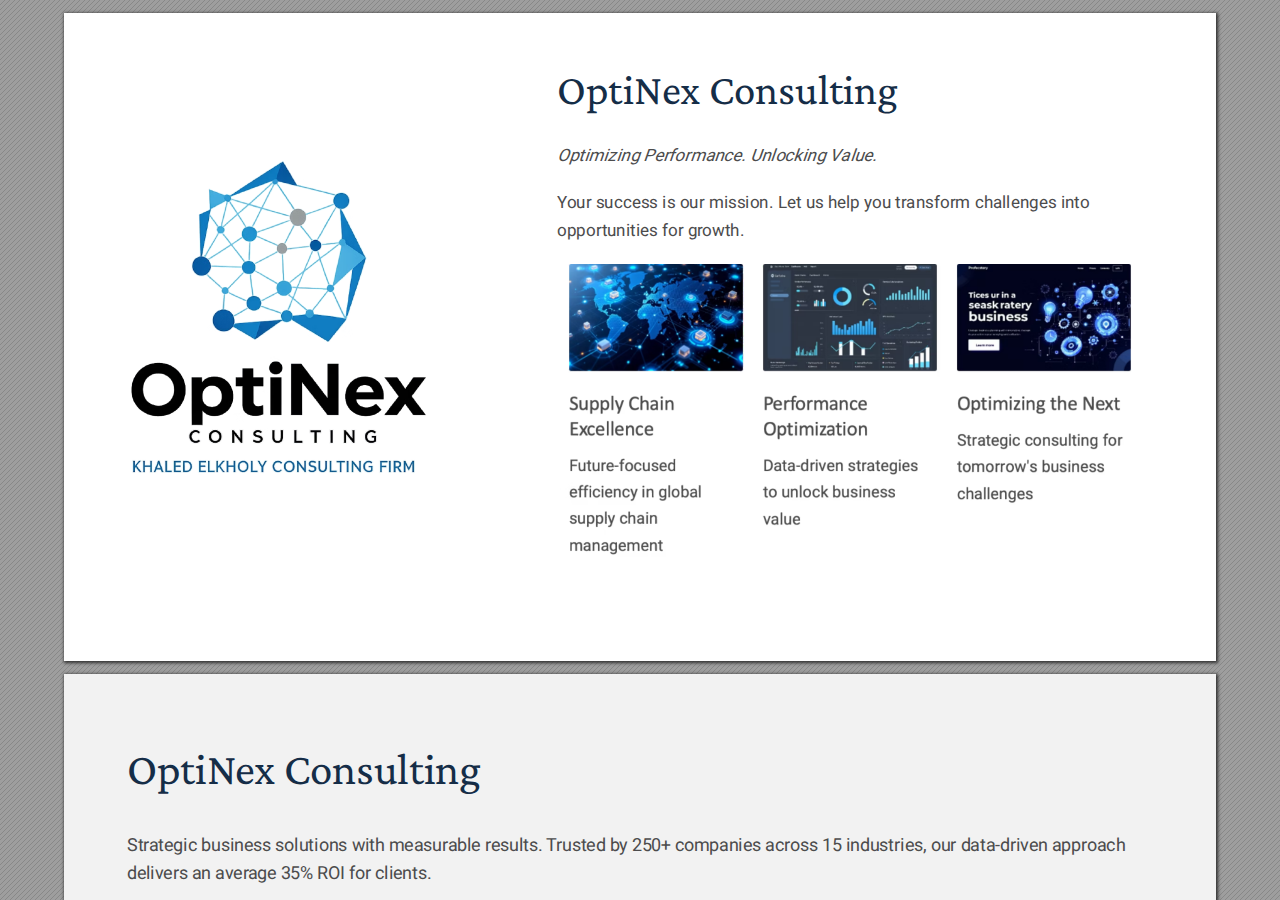
<file: index.html>
<!DOCTYPE html>
<!-- Created by pdf2htmlEX (https://github.com/coolwanglu/pdf2htmlex) -->
<html xmlns="http://www.w3.org/1999/xhtml">
<head>
<meta charset="utf-8"/>

<meta http-equiv="X-UA-Compatible" content="IE=edge,chrome=1"/>
<link rel="stylesheet" href="base.min.css"/>
<link rel="stylesheet" href="fancy.min.css"/>
<link rel="stylesheet" href="main.css"/>
<script src="compatibility.min.js"></script>
<script src="theViewer.min.js"></script>
<script>
try{
theViewer.defaultViewer = new theViewer.Viewer({});
}catch(e){}
</script>
<title></title>
</head>
<body>
<div id="sidebar">
<div id="outline">
</div>
</div>
<div id="page-container">
<div id="pf1" class="pf w0 h0" data-page-no="1"><div class="pc pc1 w0 h0"><img class="bi x0 y0 w0 h0" alt="" src="bg1.png"/><div class="t m0 x1 h1 y1 ff1 fs0 fc0 sc0 ls0 ws0">OptiN<span class="_ _0"></span>e<span class="_ _0"></span>x C<span class="_ _0"></span>onsulting </div><div class="t m1 x1 h2 y2 ff2 fs1 fc1 sc0 ls0 ws0">Optimizing Performance. Unlocking Value.</div><div class="t m0 x1 h3 y3 ff3 fs2 fc1 sc0 ls0 ws0">Y<span class="_ _1"></span>our success is our mission. Let us help you tr<span class="_ _0"></span>ansform challenges into </div><div class="t m0 x1 h3 y4 ff3 fs2 fc1 sc0 ls0 ws0">oppor<span class="_ _2"></span>tunities for gr<span class="_ _1"></span>owth.</div></div><div class="pi" data-data='{"ctm":[1.000000,0.000000,0.000000,1.000000,0.000000,0.000000]}'></div></div>
<div id="pf2" class="pf w0 h0" data-page-no="2"><div class="pc pc2 w0 h0"><img class="bi x0 y0 w0 h0" alt="" src="bg2.png"/><div class="t m0 x2 h4 y5 ff1 fs3 fc0 sc0 ls0 ws0">OptiN<span class="_ _0"></span>e<span class="_ _1"></span>x Consulting</div><div class="t m0 x2 h5 y6 ff3 fs4 fc1 sc0 ls0 ws0">Str<span class="_ _0"></span>ategic business solutions with measur<span class="_ _0"></span>able results. <span class="_ _1"></span>T<span class="_ _1"></span>rusted by 250+ companies acr<span class="_ _1"></span>oss 15 industries, our data-driven approach </div><div class="t m0 x2 h5 y7 ff3 fs4 fc1 sc0 ls0 ws0">delivers an aver<span class="_ _1"></span>age 35% ROI for clients.</div><div class="t m0 x2 h6 y8 ff1 fs5 fc1 sc0 ls0 ws0">Str<span class="_ _1"></span>ategic Solutions</div><div class="t m0 x2 h5 y9 ff3 fs4 fc1 sc0 ls0 ws0">Customized business str<span class="_ _1"></span>ategies designed </div><div class="t m0 x2 h5 ya ff3 fs4 fc1 sc0 ls0 ws0">to address your unique challenges and </div><div class="t m0 x2 h5 yb ff3 fs4 fc1 sc0 ls0 ws0">oppor<span class="_ _2"></span>tunities.</div><div class="t m0 x3 h6 y8 ff1 fs5 fc1 sc0 ls0 ws0">Data-Driv<span class="_ _0"></span>en Appr<span class="_ _1"></span>oach</div><div class="t m0 x3 h5 y9 ff3 fs4 fc1 sc0 ls0 ws0">Comprehensive analysis acr<span class="_ _1"></span>oss 15+ </div><div class="t m0 x3 h5 ya ff3 fs4 fc1 sc0 ls0 ws0">industries to inform decision-making and </div><div class="t m0 x3 h5 yb ff3 fs4 fc1 sc0 ls0 ws0">implementation.</div><div class="t m0 x4 h6 y8 ff1 fs5 fc1 sc0 ls0 ws0">Measur<span class="_ _1"></span>able Result<span class="_ _1"></span>s</div><div class="t m0 x4 h5 y9 ff3 fs4 fc1 sc0 ls0 ws0">Our clients experience an aver<span class="_ _1"></span>age 35% </div><div class="t m0 x4 h5 ya ff3 fs4 fc1 sc0 ls0 ws0">return on investment thr<span class="_ _1"></span>ough our targeted </div><div class="t m0 x4 h5 yb ff3 fs4 fc1 sc0 ls0 ws0">solutions.</div></div><div class="pi" data-data='{"ctm":[1.000000,0.000000,0.000000,1.000000,0.000000,0.000000]}'></div></div>
<div id="pf3" class="pf w0 h0" data-page-no="3"><div class="pc pc3 w0 h0"><img class="bi x0 y0 w0 h0" alt="" src="bg3.png"/><div class="t m0 x5 h7 yc ff1 fs6 fc0 sc0 ls0 ws0">Our Services</div><div class="t m0 x6 h8 yd ff1 fs7 fc1 sc0 ls0 ws0">Business Str<span class="_ _1"></span>ategy Development</div><div class="t m0 x6 h9 ye ff3 fs8 fc1 sc0 ls0 ws0">Custom r<span class="_ _1"></span>oadmaps to acceler<span class="_ _1"></span>ate growth, optimize market positioning, and create </div><div class="t m0 x6 h9 yf ff3 fs8 fc1 sc0 ls0 ws0">sustainable competitive advantages for your organization.</div><div class="t m0 x6 h8 y10 ff1 fs7 fc1 sc0 ls0 ws0">Oper<span class="_ _1"></span>ations Optimization</div><div class="t m0 x6 h9 y11 ff3 fs8 fc1 sc0 ls0 ws0">Streamline workflows, eliminate inefficiencies, and maximize pr<span class="_ _0"></span>oductivity thr<span class="_ _0"></span>ough data-</div><div class="t m0 x6 h9 y12 ff3 fs8 fc1 sc0 ls0 ws0">backed pr<span class="_ _0"></span>ocess impr<span class="_ _0"></span>ovements and aut<span class="_ _1"></span>omation.</div><div class="t m0 x6 h8 y13 ff1 fs7 fc1 sc0 ls0 ws0">Digital Tr<span class="_ _1"></span>ansformation</div><div class="t m0 x6 h9 y14 ff3 fs8 fc1 sc0 ls0 ws0">Navigate technological change with confidence thr<span class="_ _1"></span>ough our proven fr<span class="_ _1"></span>ameworks for </div><div class="t m0 x6 h9 y15 ff3 fs8 fc1 sc0 ls0 ws0">implementing digital solutions that drive business value.</div><div class="t m0 x6 h8 y16 ff1 fs7 fc1 sc0 ls0 ws0">Market Analy<span class="_ _1"></span>sis &amp; Positioning</div><div class="t m0 x6 h9 y17 ff3 fs8 fc1 sc0 ls0 ws0">Gain critical insights into market trends, competitive landscapes, and optimal </div><div class="t m0 x6 h9 y18 ff3 fs8 fc1 sc0 ls0 ws0">positioning strategies t<span class="_ _1"></span>o capture untapped oppor<span class="_ _2"></span>tunities.</div></div><div class="pi" data-data='{"ctm":[1.000000,0.000000,0.000000,1.000000,0.000000,0.000000]}'></div></div>
<div id="pf4" class="pf w0 h0" data-page-no="4"><div class="pc pc4 w0 h0"><img class="bi x0 y0 w0 h0" alt="" src="bg4.png"/><div class="t m0 x2 h4 y19 ff1 fs3 fc0 sc0 ls0 ws0">Why Choose OptiN<span class="_ _1"></span>e<span class="_ _0"></span>x</div><div class="t m0 x7 ha y1a ff1 fs9 fc1 sc0 ls0 ws0">98<span class="_ _3"></span>%</div><div class="t m0 x8 h6 y1b ff1 fs5 fc1 sc0 ls0 ws0">Client Ret<span class="_ _1"></span>ention</div><div class="t m0 x9 h5 y1c ff3 fs4 fc1 sc0 ls0 ws0">Over a 5-year period, demonstr<span class="_ _0"></span>ating our </div><div class="t m0 xa h5 y1d ff3 fs4 fc1 sc0 ls0 ws0">commitment to delivering ex<span class="_ _1"></span>ceptional </div><div class="t m0 xb h5 y1e ff3 fs4 fc1 sc0 ls0 ws0">value</div><div class="t m0 xc ha y1a ff1 fs9 fc1 sc0 ls0 ws0">50+</div><div class="t m0 xd h6 y1b ff1 fs5 fc1 sc0 ls0 ws0">Certified Consult<span class="_ _0"></span>ants</div><div class="t m0 xe h5 y1c ff3 fs4 fc1 sc0 ls0 ws0">Industry-leading exper<span class="_ _2"></span>ts with specialized </div><div class="t m0 xf h5 y1d ff3 fs4 fc1 sc0 ls0 ws0">knowledge acr<span class="_ _1"></span>oss diverse business </div><div class="t m0 x10 h5 y1e ff3 fs4 fc1 sc0 ls0 ws0">domains</div><div class="t m0 x11 ha y1a ff1 fs9 fc1 sc0 ls0 ws0">2<span class="_ _3"></span>7%</div><div class="t m0 x12 h6 y1b ff1 fs5 fc1 sc0 ls0 ws0">Efficiency Impr<span class="_ _1"></span>ovement</div><div class="t m0 x13 h5 y1c ff3 fs4 fc1 sc0 ls0 ws0">A<span class="_ _1"></span>verage oper<span class="_ _1"></span>ational per<span class="_ _2"></span>formance </div><div class="t m0 x14 h5 y1d ff3 fs4 fc1 sc0 ls0 ws0">increase achieved for our clients</div></div><div class="pi" data-data='{"ctm":[1.000000,0.000000,0.000000,1.000000,0.000000,0.000000]}'></div></div>
<div id="pf5" class="pf w0 h0" data-page-no="5"><div class="pc pc5 w0 h0"><img class="bi x0 y0 w0 h0" alt="" src="bg5.png"/><div class="t m0 x15 hb y1f ff1 fsa fc0 sc0 ls0 ws0">Our Methodology</div><div class="t m0 x15 hc y20 ff1 fsb fc1 sc0 ls0 ws0">Site V<span class="_ _1"></span>isits</div><div class="t m0 x15 hd y21 ff3 fsc fc1 sc0 ls0 ws0">Our consultants conduct </div><div class="t m0 x15 hd y22 ff3 fsc fc1 sc0 ls0 ws0">comprehensive on-site </div><div class="t m0 x15 hd y23 ff3 fsc fc1 sc0 ls0 ws0">assessments to understand </div><div class="t m0 x15 hd y24 ff3 fsc fc1 sc0 ls0 ws0">operational realities and </div><div class="t m0 x15 hd y25 ff3 fsc fc1 sc0 ls0 ws0">identify impro<span class="_ _1"></span>vement </div><div class="t m0 x15 hd y26 ff3 fsc fc1 sc0 ls0 ws0">oppor<span class="_ _2"></span>tunities firsthand.</div><div class="t m0 x16 hc y20 ff1 fsb fc1 sc0 ls0 ws0">Staff F<span class="_ _1"></span>eedback</div><div class="t m0 x16 hd y27 ff3 fsc fc1 sc0 ls0 ws0">We gather insights from </div><div class="t m0 x16 hd y28 ff3 fsc fc1 sc0 ls0 ws0">employees at all levels t<span class="_ _1"></span>o </div><div class="t m0 x16 hd y29 ff3 fsc fc1 sc0 ls0 ws0">identify pain points and </div><div class="t m0 x16 hd y2a ff3 fsc fc1 sc0 ls0 ws0">lever<span class="_ _1"></span>age internal exper<span class="_ _2"></span>tise for </div><div class="t m0 x16 hd y2b ff3 fsc fc1 sc0 ls0 ws0">sustainable solutions.</div><div class="t m0 x17 hc y20 ff1 fsb fc1 sc0 ls0 ws0">Data Analysis</div><div class="t m0 x17 hd y21 ff3 fsc fc1 sc0 ls0 ws0">Our proprietary analytics </div><div class="t m0 x17 hd y22 ff3 fsc fc1 sc0 ls0 ws0">platform processes </div><div class="t m0 x17 hd y23 ff3 fsc fc1 sc0 ls0 ws0">operational metrics t<span class="_ _1"></span>o identify </div><div class="t m0 x17 hd y24 ff3 fsc fc1 sc0 ls0 ws0">patterns, inefficiencies, and </div><div class="t m0 x17 hd y25 ff3 fsc fc1 sc0 ls0 ws0">optimization oppor<span class="_ _2"></span>tunities.</div><div class="t m0 x15 hc y2c ff1 fsb fc1 sc0 ls0 ws0">Benchmarking</div><div class="t m0 x15 hd y2d ff3 fsc fc1 sc0 ls0 ws0">We compare your </div><div class="t m0 x15 hd y2e ff3 fsc fc1 sc0 ls0 ws0">performance against industry </div><div class="t m0 x15 hd y2f ff3 fsc fc1 sc0 ls0 ws0">leaders to establish realistic </div><div class="t m0 x15 hd y30 ff3 fsc fc1 sc0 ls0 ws0">targets and pro<span class="_ _1"></span>ven best </div><div class="t m0 x15 hd y31 ff3 fsc fc1 sc0 ls0 ws0">practices.</div></div><div class="pi" data-data='{"ctm":[1.000000,0.000000,0.000000,1.000000,0.000000,0.000000]}'></div></div>
<div id="pf6" class="pf w0 h0" data-page-no="6"><div class="pc pc6 w0 h0"><img class="bi x0 y0 w0 h0" alt="" src="bg6.png"/><div class="t m0 x2 h4 y32 ff1 fs3 fc0 sc0 ls0 ws0">Our Appr<span class="_ _3"></span>oac<span class="_ _1"></span>h</div><div class="t m0 x2 h6 y33 ff1 fs5 fc1 sc0 ls0 ws0">Discov<span class="_ _1"></span>er<span class="_ _2"></span>y</div><div class="t m0 x2 h5 y34 ff3 fs4 fc1 sc0 ls0 ws0">Comprehensive analysis of </div><div class="t m0 x2 h5 y35 ff3 fs4 fc1 sc0 ls0 ws0">your business oper<span class="_ _0"></span>ations, </div><div class="t m0 x2 h5 y36 ff3 fs4 fc1 sc0 ls0 ws0">challenges, and oppor<span class="_ _2"></span>tunities</div><div class="t m0 x18 h6 y33 ff1 fs5 fc1 sc0 ls0 ws0">Str<span class="_ _1"></span>ategy</div><div class="t m0 x18 h5 y34 ff3 fs4 fc1 sc0 ls0 ws0">Data-driven planning with clear </div><div class="t m0 x18 h5 y35 ff3 fs4 fc1 sc0 ls0 ws0">KPIs and performance metrics</div><div class="t m0 x19 h6 y33 ff1 fs5 fc1 sc0 ls0 ws0">Implementation</div><div class="t m0 x19 h5 y34 ff3 fs4 fc1 sc0 ls0 ws0">Custom r<span class="_ _1"></span>oadmaps with </div><div class="t m0 x19 h5 y35 ff3 fs4 fc1 sc0 ls0 ws0">actionable steps and </div><div class="t m0 x19 h5 y36 ff3 fs4 fc1 sc0 ls0 ws0">milestone tr<span class="_ _1"></span>acking</div><div class="t m0 x1a h6 y33 ff1 fs5 fc1 sc0 ls0 ws0">Optimization</div><div class="t m0 x1a h5 y34 ff3 fs4 fc1 sc0 ls0 ws0">Regular pr<span class="_ _1"></span>ogress monitoring </div><div class="t m0 x1a h5 y35 ff3 fs4 fc1 sc0 ls0 ws0">with agile adjustments for </div><div class="t m0 x1a h5 y36 ff3 fs4 fc1 sc0 ls0 ws0">optimal results</div></div><div class="pi" data-data='{"ctm":[1.000000,0.000000,0.000000,1.000000,0.000000,0.000000]}'></div></div>
<div id="pf7" class="pf w0 h0" data-page-no="7"><div class="pc pc7 w0 h0"><img class="bi x0 y0 w0 h0" alt="" src="bg7.png"/><div class="t m0 x2 h4 y37 ff1 fs3 fc0 sc0 ls0 ws0">Succ<span class="_ _1"></span>ess Stories</div><div class="t m0 x2 h6 y38 ff1 fs5 fc1 sc0 ls0 ws0">Financial Services</div><div class="t m0 x2 h5 y39 ff3 fs4 fc1 sc0 ls0 ws0">42% reduction in pr<span class="_ _1"></span>ocessing time and </div><div class="t m0 x2 h5 y3a ff3 fs4 fc1 sc0 ls0 ws0">31% cost savings by streamlining back-</div><div class="t m0 x2 h5 y3b ff3 fs4 fc1 sc0 ls0 ws0">office oper<span class="_ _0"></span>ations for a leading financial </div><div class="t m0 x2 h5 y3c ff3 fs4 fc1 sc0 ls0 ws0">institution.</div><div class="t m0 x3 h6 y38 ff1 fs5 fc1 sc0 ls0 ws0">Healthcar<span class="_ _1"></span>e</div><div class="t m0 x3 h5 y39 ff3 fs4 fc1 sc0 ls0 ws0">Helped regional healthcare network </div><div class="t m0 x3 h5 y3a ff3 fs4 fc1 sc0 ls0 ws0">increase patient satisfaction by 28% while </div><div class="t m0 x3 h5 y3b ff3 fs4 fc1 sc0 ls0 ws0">reducing administr<span class="_ _0"></span>ative overhead by 22%.</div><div class="t m0 x4 h6 y38 ff1 fs5 fc1 sc0 ls0 ws0">Manufacturing</div><div class="t m0 x4 h5 y39 ff3 fs4 fc1 sc0 ls0 ws0">Implemented smar<span class="_ _2"></span>t factory solutions </div><div class="t m0 x4 h5 y3a ff3 fs4 fc1 sc0 ls0 ws0">resulting in 35% pr<span class="_ _1"></span>oductivity increase and </div><div class="t m0 x4 h5 y3b ff3 fs4 fc1 sc0 ls0 ws0">18% reduction in oper<span class="_ _0"></span>ational costs.</div></div><div class="pi" data-data='{"ctm":[1.000000,0.000000,0.000000,1.000000,0.000000,0.000000]}'></div></div>
<div id="pf8" class="pf w0 h0" data-page-no="8"><div class="pc pc8 w0 h0"><img class="bi x0 y0 w0 h0" alt="" src="bg8.png"/><div class="t m0 x2 h4 y3d ff1 fs3 fc0 sc0 ls0 ws0">Industries Serv<span class="_ _1"></span>ed</div><div class="t m0 x1b h6 y3e ff1 fs5 fc1 sc0 ls0 ws0">Financial Services</div><div class="t m0 xa h5 y3f ff3 fs4 fc1 sc0 ls0 ws0">Str<span class="_ _0"></span>ategic solutions for banks, investment </div><div class="t m0 x1c h5 y40 ff3 fs4 fc1 sc0 ls0 ws0">firms, and insur<span class="_ _0"></span>ance companies focusing </div><div class="t m0 x1d h5 y41 ff3 fs4 fc1 sc0 ls0 ws0">on digital tr<span class="_ _0"></span>ansformation and customer </div><div class="t m0 x1e h5 y42 ff3 fs4 fc1 sc0 ls0 ws0">experience.</div><div class="t m0 x1f h6 y43 ff1 fs5 fc1 sc0 ls0 ws0">Healthcar<span class="_ _1"></span>e</div><div class="t m0 x1f h5 y44 ff3 fs4 fc1 sc0 ls0 ws0">Oper<span class="_ _0"></span>ational efficiency and patient-</div><div class="t m0 x1f h5 y45 ff3 fs4 fc1 sc0 ls0 ws0">centered impr<span class="_ _1"></span>ovements for hospitals, </div><div class="t m0 x1f h5 y46 ff3 fs4 fc1 sc0 ls0 ws0">clinics, and healthcare networks.</div><div class="t m0 x20 h6 y47 ff1 fs5 fc1 sc0 ls0 ws0">Manufacturing</div><div class="t m0 x20 h5 y48 ff3 fs4 fc1 sc0 ls0 ws0">Supply chain optimization, pr<span class="_ _1"></span>ocess </div><div class="t m0 x20 h5 y49 ff3 fs4 fc1 sc0 ls0 ws0">automation, and lean manufacturing </div><div class="t m0 x20 h5 y4a ff3 fs4 fc1 sc0 ls0 ws0">implementation.</div><div class="t m0 x1f h6 y4b ff1 fs5 fc1 sc0 ls0 ws0">Ret<span class="_ _1"></span>ail &amp; E-<span class="_ _2"></span>commer<span class="_ _1"></span>ce</div><div class="t m0 x1f h5 y4c ff3 fs4 fc1 sc0 ls0 ws0">Omnichannel str<span class="_ _0"></span>ategies, inventory </div><div class="t m0 x1f h5 y4d ff3 fs4 fc1 sc0 ls0 ws0">optimization, and customer experience </div><div class="t m0 x1f h5 y4e ff3 fs4 fc1 sc0 ls0 ws0">enhancement.</div><div class="t m0 x21 h6 y4f ff1 fs5 fc1 sc0 ls0 ws0">Tr<span class="_ _1"></span>ansportation &amp; Logistics</div><div class="t m0 x22 h5 y50 ff3 fs4 fc1 sc0 ls0 ws0">Route optimization, fleet management, </div><div class="t m0 x23 h5 y51 ff3 fs4 fc1 sc0 ls0 ws0">and supply chain efficiency impr<span class="_ _1"></span>ovements.</div></div><div class="pi" data-data='{"ctm":[1.000000,0.000000,0.000000,1.000000,0.000000,0.000000]}'></div></div>
<div id="pf9" class="pf w0 h0" data-page-no="9"><div class="pc pc9 w0 h0"><img class="bi x0 y0 w0 h0" alt="" src="bg9.png"/><div class="t m0 x2 h4 y52 ff1 fs3 fc0 sc0 ls0 ws0">Start Y<span class="_ _4"></span>our Tr<span class="_ _3"></span>ansformation</div><div class="t m0 x2 h6 y53 ff1 fs5 fc1 sc0 ls0 ws0">Initial Consultation</div><div class="t m0 x2 h5 y54 ff3 fs4 fc1 sc0 ls0 ws0">Schedule a free 60-minute assessment </div><div class="t m0 x2 h5 y55 ff3 fs4 fc1 sc0 ls0 ws0">with our senior consultants to discuss </div><div class="t m0 x2 h5 y56 ff3 fs4 fc1 sc0 ls0 ws0">your challenges and objectives.</div><div class="t m0 x24 h6 y57 ff1 fs5 fc1 sc0 ls0 ws0">Custom Pr<span class="_ _3"></span>oposal</div><div class="t m0 x24 h5 y58 ff3 fs4 fc1 sc0 ls0 ws0">Receive a tailored plan outlining our </div><div class="t m0 x24 h5 y59 ff3 fs4 fc1 sc0 ls0 ws0">recommended appr<span class="_ _1"></span>oach, expected </div><div class="t m0 x24 h5 y5a ff3 fs4 fc1 sc0 ls0 ws0">outcomes, and flexible engagement </div><div class="t m0 x24 h5 y5b ff3 fs4 fc1 sc0 ls0 ws0">options.</div><div class="t m0 x25 h6 y5c ff1 fs5 fc1 sc0 ls0 ws0">Implementation</div><div class="t m0 x25 h5 y5d ff3 fs4 fc1 sc0 ls0 ws0">Experience our data-driven </div><div class="t m0 x25 h5 y5e ff3 fs4 fc1 sc0 ls0 ws0">tr<span class="_ _0"></span>ansformation pr<span class="_ _1"></span>ocess with full access </div><div class="t m0 x25 h5 y5f ff3 fs4 fc1 sc0 ls0 ws0">to our client portal and success </div><div class="t m0 x25 h5 y60 ff3 fs4 fc1 sc0 ls0 ws0">guar<span class="_ _0"></span>antee pr<span class="_ _1"></span>ogram.</div></div><div class="pi" data-data='{"ctm":[1.000000,0.000000,0.000000,1.000000,0.000000,0.000000]}'></div></div>
<div id="pfa" class="pf w0 h0" data-page-no="a"><div class="pc pca w0 h0"><img class="bi x0 y0 w0 h0" alt="" src="bga.png"/><div class="t m0 x26 he y61 ff1 fsd fc0 sc0 ls0 ws0">R<span class="_ _1"></span>eady to Optimize Y<span class="_ _5"></span>our Business?</div><div class="t m0 x26 hf y62 ff1 fse fc1 sc0 ls0 ws0">What makes OptiNe<span class="_ _1"></span>x </div><div class="t m0 x26 hf y63 ff1 fse fc1 sc0 ls0 ws0">differ<span class="_ _1"></span>ent?</div><div class="t m0 x26 h10 y64 ff3 fsf fc1 sc0 ls0 ws0">Our data-driven appr<span class="_ _0"></span>oach </div><div class="t m0 x26 h10 y65 ff3 fsf fc1 sc0 ls0 ws0">combined with our pr<span class="_ _0"></span>oprietary </div><div class="t m0 x26 h10 y66 ff3 fsf fc1 sc0 ls0 ws0">analytics platform delivers </div><div class="t m0 x26 h10 y67 ff3 fsf fc1 sc0 ls0 ws0">measurable results with an </div><div class="t m0 x26 h10 y68 ff3 fsf fc1 sc0 ls0 ws0">aver<span class="_ _1"></span>age 35% ROI. Unlike </div><div class="t m0 x26 h10 y69 ff3 fsf fc1 sc0 ls0 ws0">traditional consultants, we offer </div><div class="t m0 x26 h10 y6a ff3 fsf fc1 sc0 ls0 ws0">complete end-to-end solutions </div><div class="t m0 x26 h10 y6b ff3 fsf fc1 sc0 ls0 ws0">fr<span class="_ _0"></span>om assessment to </div><div class="t m0 x26 h10 y6c ff3 fsf fc1 sc0 ls0 ws0">implementation with a success </div><div class="t m0 x26 h10 y6d ff3 fsf fc1 sc0 ls0 ws0">guarantee pr<span class="_ _1"></span>ogram.</div><div class="t m0 x27 hf y62 ff1 fse fc1 sc0 ls0 ws0">How long does a typical </div><div class="t m0 x27 hf y63 ff1 fse fc1 sc0 ls0 ws0">engagement last?</div><div class="t m0 x27 h10 y6e ff3 fsf fc1 sc0 ls0 ws0">Our engagements typically range </div><div class="t m0 x27 h10 y6f ff3 fsf fc1 sc0 ls0 ws0">fr<span class="_ _0"></span>om 3-12 months depending on </div><div class="t m0 x27 h10 y70 ff3 fsf fc1 sc0 ls0 ws0">the scope and complexity of your </div><div class="t m0 x27 h10 y71 ff3 fsf fc1 sc0 ls0 ws0">business challenges. We offer </div><div class="t m0 x27 h10 y72 ff3 fsf fc1 sc0 ls0 ws0">flexible models including pr<span class="_ _0"></span>oject-</div><div class="t m0 x27 h10 y73 ff3 fsf fc1 sc0 ls0 ws0">based, retainer, and success-fee </div><div class="t m0 x27 h10 y74 ff3 fsf fc1 sc0 ls0 ws0">arrangements t<span class="_ _1"></span>o suit your specific </div><div class="t m0 x27 h10 y75 ff3 fsf fc1 sc0 ls0 ws0">needs.</div><div class="t m0 x28 hf y62 ff1 fse fc1 sc0 ls0 ws0">Do you w<span class="_ _1"></span>ork with businesses </div><div class="t m0 x28 hf y63 ff1 fse fc1 sc0 ls0 ws0">of all sizes?</div><div class="t m0 x28 h10 y64 ff3 fsf fc1 sc0 ls0 ws0">We serve organizations of all </div><div class="t m0 x28 h10 y65 ff3 fsf fc1 sc0 ls0 ws0">sizes, fr<span class="_ _0"></span>om gr<span class="_ _1"></span>owing star<span class="_ _2"></span>tups to </div><div class="t m0 x28 h10 y66 ff3 fsf fc1 sc0 ls0 ws0">Fortune 500 companies. Our </div><div class="t m0 x28 h10 y67 ff3 fsf fc1 sc0 ls0 ws0">solutions are scaled appr<span class="_ _0"></span>opriately </div><div class="t m0 x28 h10 y68 ff3 fsf fc1 sc0 ls0 ws0">to deliver maximum v<span class="_ _1"></span>alue </div><div class="t m0 x28 h10 y69 ff3 fsf fc1 sc0 ls0 ws0">regardless of your company size </div><div class="t m0 x28 h10 y6a ff3 fsf fc1 sc0 ls0 ws0">or industry.</div><div class="t m0 x29 hf y62 ff1 fse fc1 sc0 ls0 ws0">What industries do you </div><div class="t m0 x29 hf y63 ff1 fse fc1 sc0 ls0 ws0">specialize in?</div><div class="t m0 x29 h10 y64 ff3 fsf fc1 sc0 ls0 ws0">While we have exper<span class="_ _2"></span>tise acr<span class="_ _1"></span>oss </div><div class="t m0 x29 h10 y65 ff3 fsf fc1 sc0 ls0 ws0">numer<span class="_ _0"></span>ous sectors, our core </div><div class="t m0 x29 h10 y66 ff3 fsf fc1 sc0 ls0 ws0">specializations include Financial </div><div class="t m0 x29 h10 y67 ff3 fsf fc1 sc0 ls0 ws0">Services, Healthcare, </div><div class="t m0 x29 h10 y68 ff3 fsf fc1 sc0 ls0 ws0">Manufacturing, Retail &amp; E-</div><div class="t m0 x29 h10 y69 ff3 fsf fc1 sc0 ls0 ws0">commerce, <span class="_ _3"></span>Technology, and </div><div class="t m0 x29 h10 y6a ff3 fsf fc1 sc0 ls0 ws0">T<span class="_ _1"></span>ransportation &amp; Logistics.</div></div><div class="pi" data-data='{"ctm":[1.000000,0.000000,0.000000,1.000000,0.000000,0.000000]}'></div></div>
<div id="pfb" class="pf w0 h0" data-page-no="b"><div class="pc pcb w0 h0"><img class="bi x0 y0 w0 h0" alt="" src="bgb.png"/><div class="t m0 x2a h1 y76 ff1 fs0 fc0 sc0 ls0 ws0">Cont<span class="_ _1"></span>act U<span class="_ _3"></span>s</div><div class="t m0 x2a h3 y77 ff3 fs2 fc1 sc0 ls0 ws0">Reach out today t<span class="_ _1"></span>o star<span class="_ _2"></span>t your transformation journey with OptiNex Consulting.</div><div class="t m0 x2a h11 y78 ff1 fs10 fc1 sc0 ls0 ws0">Ready t<span class="_ _1"></span>o Optimize?</div><div class="t m0 x2a h3 y79 ff3 fs2 fc1 sc0 ls0 ws0">Let&apos;<span class="_ _3"></span>s explore how OptiNex can help your business grow<span class="_ _6"></span>. Book a </div><div class="t m0 x2a h3 y7a ff3 fs2 fc1 sc0 ls0 ws0">Str<span class="_ _0"></span>ategy Session by emailing us at <span class="_ _1"></span><span class="ff4 sc1">info@optinex.com<span class="ff3 sc0">.</span></span></div><div class="t m0 x28 h11 y78 ff1 fs10 fc1 sc0 ls0 ws0">Start Y<span class="_ _7"></span>our Journey</div><div class="t m0 x28 h3 y79 ff3 fs2 fc1 sc0 ls0 ws0">We&apos;ll respond pr<span class="_ _1"></span>omptly to your inquiry and guide you thr<span class="_ _1"></span>ough our </div><div class="t m0 x28 h3 y7a ff3 fs2 fc1 sc0 ls0 ws0">pr<span class="_ _1"></span>oven transformation pr<span class="_ _1"></span>ocess from day one.</div></div><div class="pi" data-data='{"ctm":[1.000000,0.000000,0.000000,1.000000,0.000000,0.000000]}'></div></div>
</div>
<div class="loading-indicator">

</div>
</body>
</html>
</file>
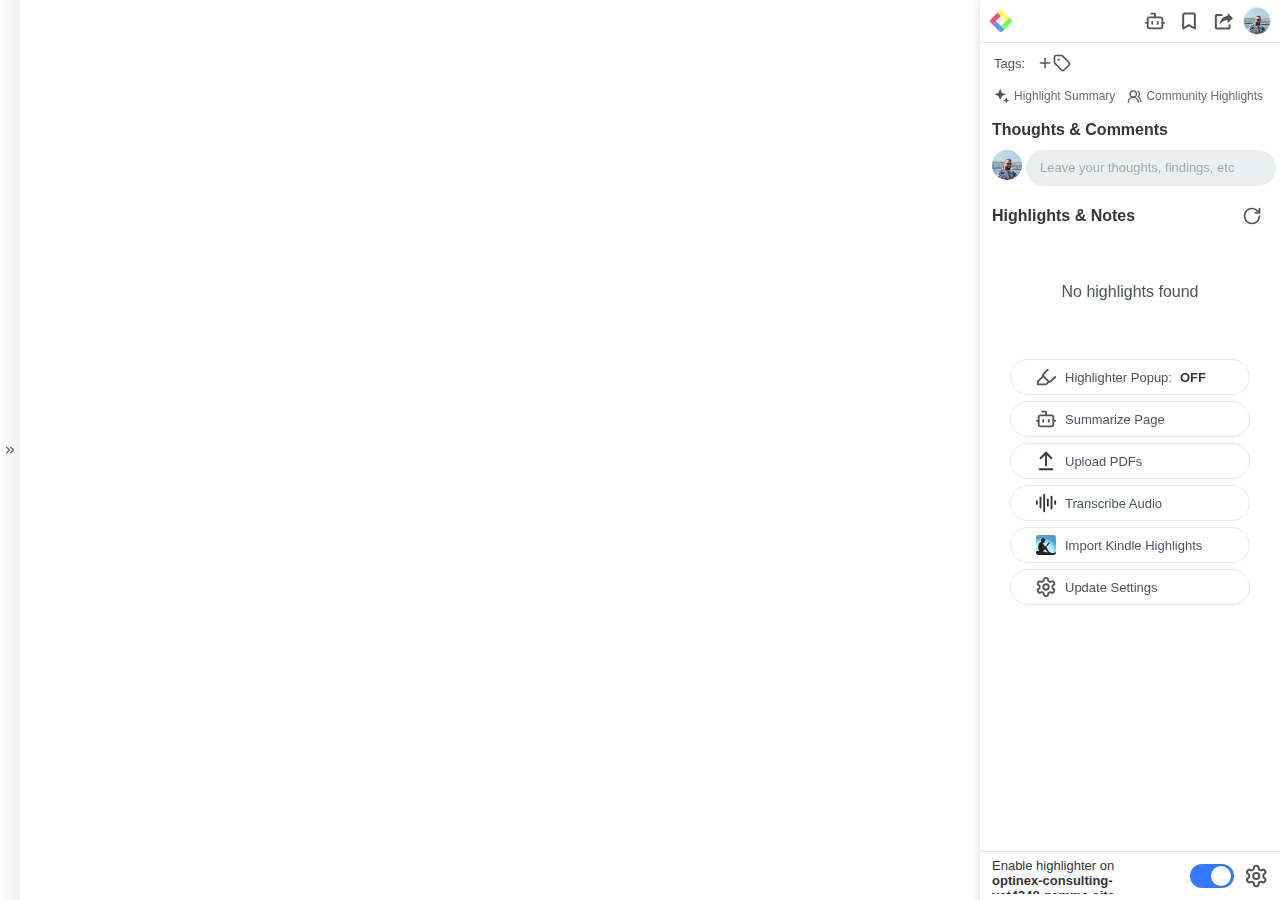
<file: OptiNex_files/saved_resource(1).html>
<!DOCTYPE html>
<!-- saved from url=(0046)https://optinex-consulting-yct4348.gamma.site/ -->
<html lang="en"><head><meta http-equiv="Content-Type" content="text/html; charset=UTF-8"><link id="sidebar_css" rel="stylesheet" href="chrome-extension://blillmbchncajnhkjfdnincfndboieik/css/sidebar.css"><style>body,body *{font-family:Roboto,sans-serif;font-style:normal;font-weight:400;color:#353535}.sidebar-container{width:300px;margin:0;position:relative}.glasp_logo{width:196px;margin:auto;margin-top:60px}.main_text{margin:auto;margin-top:24px;text-align:center}.login{margin:auto;margin-top:40px;text-align:center}.highlights-header{position:fixed;top:0;right:0;height:auto;width:100%;max-width:288px;padding:6px;z-index:10;background-color:#fff;border-bottom:1px solid rgba(0,0,0,.1);user-select:none}.header-wrapper{width:100%;max-width:100%;height:100%;max-height:32px;display:flex;justify-content:space-between;align-items:center;white-space:nowrap}.highlights-header h2{width:200px;font-size:18px;line-height:26px;margin:0;text-align:left;vertical-align:middle}.header_home_btn{width:26px;cursor:pointer}.sidebar_header_right_wrapper{display:flex;justify-content:center;align-items:center}.sidebar_share_btn{width:30px;height:30px;display:flex;justify-content:center;align-items:center;margin:0 2px;cursor:pointer;border-radius:30px}.sidebar_share_btn:hover{background-color:#f6f3f4}.sidebar_share_btn img{width:24px;height:24px}.share_btn_popup{width:90%;max-width:280px;height:auto;visibility:visible;z-index:50;background-color:#fff;border-radius:4px;position:absolute;padding:0;top:40px;left:5%;box-shadow:rgba(0,0,0,.25) 0 2px 10px 1px}.share_btn_popup_header{width:100%;display:flex;justify-content:space-between;align-items:center}.share_btn_popup_header p{font-size:14px;line-height:1.4em;user-select:none;margin:0}.share_btn_popup_close{width:14px;height:14px;user-select:none}.share_btn_popup_close:hover{cursor:pointer}.share-social-btn-wrapper{display:flex;justify-content:space-around;align-items:center;margin:18px 0;user-select:none}.share-social-btn{width:30px;height:30px;user-select:none}.share-social-btn:hover{cursor:pointer;filter:brightness(95%)}.share_btn_popup_footer{max-width:226px;width:78vw;display:flex;justify-content:space-between;align-items:center;margin:auto;border-top-width:1px;border-top-style:solid;border-top-color:rgba(0,0,0,.1);margin-bottom:10px;padding-top:6px}.share_link{max-width:160px;width:55vw;font-size:11px;line-height:12px;text-align:left;border:none;outline:0!important;vertical-align:middle;white-space:nowrap;overflow:scroll;margin-right:8px;user-select:initial}.share_link_copy_btn{width:100%;padding:8px 12px;font-size:14px;color:#fff;text-align:center;border-radius:.25rem;border:none;background-color:#6297ff;user-select:none;outline:0!important}.share_link_copy_btn:hover{cursor:pointer;filter:brightness(95%)}.content_separator{border-bottom-style:solid;border-bottom-color:#bcbcbc;border-bottom-width:thin;margin:auto;margin-top:14px}.share_btn_popup_section_title{margin-top:12px;font-size:14px;line-height:1.4em;user-select:none}.share_btn_popup_download{width:100%;font-size:14px;display:flex;justify-content:left;align-items:center;margin-top:12px;padding:8px 12px;gap:8px;border-radius:.25rem;border:none;background-color:#eef0f3;user-select:none;outline:0!important;cursor:pointer}.share_btn_popup_download:hover{filter:brightness(95%)}.current_user_list{height:32px;width:max-content;max-width:260px;border-radius:24px;padding:0 6px;display:flex;justify-content:left;align-items:center;user-select:none;overflow:hidden;white-space:nowrap;margin-left:-2px;cursor:pointer}.current_user_list:hover{background-color:#eee}.user-photo{height:24px;width:24px;border-radius:12px;border:.1px solid rgba(0,0,0,.05)}.user-name{text-align:left;width:max-content;margin-left:8px;font-size:16px}.user-pulldown{height:20px;width:20px;margin-left:3px;margin-right:3px}.users_list{display:none;width:100%;max-width:260px;height:auto;max-height:300px;z-index:50;background-color:#fff;border-radius:4px;position:absolute;padding-top:6px;padding-bottom:10px;top:54%;left:20px;box-shadow:rgba(0,0,0,.25) 0 2px 10px 1px;user-select:none;overflow:scroll}.users_list_number{text-align:left;height:30px;line-height:30px;padding-left:14px;white-space:nowrap;overflow:hidden}.user_list{height:32px;display:flex;justify-content:left;align-items:center;user-select:none;white-space:nowrap;overflow:hidden;padding-left:10px;cursor:pointer}.user_list:hover{background-color:#eee}.content_tag_wrapper{max-width:280px;height:22px;margin:auto;padding:8px 0 8px 8px;display:flex;justify-content:left;align-items:center}.content_tag_wrapper_p{height:fit-content;width:fit-content;font-size:13px;color:#8b8b8b;margin-right:6px}.content_tag_icon:hover{background-color:#f3f4f6!important}.content_tag_list{max-width:100%;height:22px;display:flex;justify-content:left;align-items:center;margin-right:3px;border-radius:3px;padding:3px 0;overflow:scroll;width:fit-content;border:none;margin-left:0}.content_tag{font-size:13px;line-height:16px;text-align:center;font-weight:700;padding:3px 8px;border-radius:13px;color:#3d3d3d;background-color:#e2e2e2;margin:0 3px;user-select:none;display:flex;justify-content:left;align-items:center;white-space:nowrap}.content_tag:hover{cursor:pointer;background-color:#d2d2d2}.content_tag_delete_btn{width:10px;height:16px;user-select:none;margin-left:8px;line-height:14px;font-size:18px}.content_tag_delete_btn:hover{color:#d9534f;cursor:pointer}.content_tag_input{outline:0;border:none;width:fit-content;white-space:nowrap;background:0 0;margin-left:4px}.tag_suggestion_wrapper{background-color:#fff;box-shadow:rgb(0 0 0 / 25%) 0 2px 10px 1px;border-radius:3px;user-select:none;top:4px;left:5%;height:fit-content;max-height:300px;width:88%;overflow:scroll;z-index:10;padding:2%}.tag_suggestion{padding:6px 12px;border-radius:2px;font-size:15px;cursor:pointer}.tag_suggestion:hover{background-color:#eee}.highlights_list_container{position:fixed;width:300px;padding-top:46px;background-color:#fff;height:100%;box-shadow:rgba(0,0,0,.1) 0 0 7px 2px;overflow:scroll}.sidebar_section_title_wrapper{display:flex;justify-content:left;align-items:center;padding:8px 12px;height:24px;width:auto}.sidebar_section_title{font-size:16px;font-weight:700}.sidebar_copy_all{font-size:14px;margin-left:auto;text-decoration:underline;color:rgb(51 121 255);user-select:none;cursor:pointer}.content_optional_el:hover{background-color:#f3f4f6;outline:1px solid #e5e7eb}.dashboard_pn{display:flex;justify-content:left;align-items:flex-start;padding:0 4px 10px 12px}.dashboard_pn_photo{width:30px;border-radius:50%;cursor:pointer}.dashboard_pn_photo:hover{filter:brightness(1.05)}.dashboard_pn_wrapper{padding:10px 14px;border-radius:16px;background-color:#eceff0}.dashboard_pn_wrapper{width:68vw;height:20px;min-height:20px;border-radius:20px;padding:8px 14px}.dashboard_pn_content{font-size:15px;line-height:20px;margin-top:8px;overflow:hidden}.dashboard_pn_content{margin-top:0}.dashboard_pn_textarea{outline:0;border:none;background-color:#eceff0;resize:none;padding:0;height:fit-content;min-height:20px;font-size:13px;width:100%;line-height:20px;cursor:text}.dashboard_pn_textarea[placeholder]:empty::before{content:attr(placeholder);color:#a9a9a9}.page_note_btn_wrapper{width:24px;margin-left:auto;user-select:none}.page_note_btn_wrapper:hover{cursor:pointer}.page_note_btn{width:24px;filter:grayscale(100%)}.page_note_btn:hover{filter:grayscale(0)}.page_note_action_btn_wrapper{display:flex;justify-content:center;align-items:center;user-select:none;margin-left:auto;width:max-content;display:none}.page_note_action_btn{width:64px;height:24px;border-radius:30px;border:none;font-size:13px;line-height:13px;color:#fff;outline:0;background-color:rgb(51 121 255);display:none}.page_note_action_btn:hover{cursor:pointer}.page_note_content_wrapper{width:90vw;padding:0 5vw 10px;margin:0;font-size:14px;line-height:18px;display:none}.page_note_content{border:solid 1px #bbb!important;margin:auto;padding:10px 14px;outline:0;width:89%;font-size:14px;line-height:20px;resize:none;height:60px;min-height:60px;text-align:left;background-color:transparent;vertical-align:text-bottom;border-radius:2px}.highlights_list_empty{height:auto;width:260px;display:block;text-align:center;user-select:none;padding:0 20px}.sidebar_empty_action_btns{display:grid;gap:8px;padding-top:12px}.highlights_list_empty_shortcut{margin:auto;margin-top:24px;width:222px}.highlights_list_empty_shortcut p{margin:auto;margin-top:12px;width:222px;color:#979797;font-size:14px}::-webkit-scrollbar{width:0;height:0;background:0 0}.highlights_list{padding:8px 12px 120px;margin:auto;text-align:center;display:grid;justify-content:center}.highlight-wrapper{width:80vw;margin:0;margin-bottom:10px;padding:10px 14px;background-color:#fff;text-align:left;border:solid 1px #bbb!important;border-radius:3px!important;position:relative}.highlight-wrapper:hover{background-color:#fafafa!important}.highlight-wrapper:focus{outline:0!important}.text_wrapper{margin:auto;border-left-style:solid;border-left-width:6px;font-size:14px;padding-left:10px}.highlight_menu_bg_wrapper{width:0;height:0;position:absolute;right:9%;top:0;display:none}.highlight_text_menu{width:18px;height:18px;position:relative;left:4px}.highlight_text_menu:hover{cursor:pointer}.highlight_text_menu img{width:13px;user-select:none;position:relative;top:1px;left:3px}.highlight_menu_wrapper{width:max-content;font-size:14px;top:2px;right:-24px;padding:4px 0 3px;background-color:#fff;box-shadow:rgba(0,0,0,.25) 0 2px 10px 1px;border-radius:3px;user-select:none;height:fit-content;position:absolute;float:left;z-index:1000}.highlight_menu_options{padding:5px 14px;border-radius:0;display:flex;justify-content:left;align-items:center;font-size:14px;white-space:nowrap;cursor:pointer}.highlight_menu_options:hover{background-color:#eaeaea}.highlight_delete_option{color:#f93f3f}.highlight_note_add_btn{width:27px;height:27px;float:right;position:relative!important;right:-14px;bottom:17.5px;outline:0;user-select:none}.highlight_note_add_btn:hover{cursor:pointer}.highlight_note_add_btn_hover{font-size:10px;width:52px;display:block;float:right;background-color:#353535;color:#fff;text-align:center;border-radius:3px;padding:5px 0;position:absolute;bottom:-25px;right:-13px;z-index:1;user-select:none}.note_separator{border-bottom-width:260px;border-bottom:.5px solid #d6d6d6;margin-top:10px;user-select:none}.highlight_note_div{width:100%;min-width:100%;max-width:max-content;height:auto;padding:12px 4px 4px;text-align:center;overflow:hidden}.highlight_note_textarea{height:auto;width:auto;border:none;outline:0;font-size:14px;line-height:20px;text-align:left;background-color:transparent;font-family:Roboto,sans-serif;padding:2px 4px;cursor:text;margin-top:6px;border-radius:1px}.highlight_note_textarea_hover:hover{outline:thin solid #bcbcbc!important}.highlight_note_title{font-size:15px;line-height:17px;font-weight:700;width:100%;text-align:left}.note_content{width:100%;font-size:14px;line-height:18px;margin-top:6px}.highlight_note_saving{height:9px;font-size:9px;float:right;position:relative!important;right:7px;bottom:2px;color:gray;user-select:none}.highlight_note_footer{display:flex;justify-content:space-between;align-items:center;width:92%;height:0;margin:auto}.highlight_note_footer_guide{color:gray;font-size:9px;height:9px;float:left;position:relative;bottom:-2px}.sidebar-footer{position:fixed;bottom:0;right:0;width:100%;max-width:276px;height:42px;padding:3px 12px;display:flex;background-color:#fff;justify-content:space-between;align-items:center;border-top-style:solid;border-top-width:1px;border-top-color:rgba(0,0,0,.1);user-select:none}.highlighter-toggle{width:100%;height:34px;display:flex;justify-content:space-between;align-items:center;margin-right:10px;user-select:none}.highlighter_desc{height:36px;max-width:180px;overflow:hidden;text-overflow:ellipsis;display:grid;justify-content:left;align-items:center}.highlighter_desc p{font-size:13px}.highlighter_desc span{display:block;font-size:13px;font-weight:700}.onoffswitch_btn_hover{left:80%!important}.sidebar_setting{width:28px;height:28px;cursor:pointer}.shortcut-hover{visibility:hidden;font-size:10px;width:max-content;background-color:#000;color:#fff;text-align:center;border-radius:4px;padding:6px;position:absolute;bottom:100%;left:50%;margin-left:-90px;z-index:1;box-shadow:rgba(0,0,0,.25) 0 2px 10px 1px}.setting_btn_hover{bottom:100%;left:auto;right:0}.share_btn_hover{bottom:auto;left:auto;top:54%;right:10%}.copy_content_btn_hover{bottom:auto;left:auto;top:54%;right:20%}.page_note_hover{visibility:hidden;font-size:10px;width:max-content;background-color:#000;color:#fff;text-align:center;border-radius:4px;padding:6px;position:absolute;bottom:100%;left:50%;margin-left:-90px;z-index:1;box-shadow:rgba(0,0,0,.25) 0 2px 10px 1px;bottom:auto;left:auto;top:32px;right:0}.onoffswitch{position:relative;width:44px;height:24px;user-select:none;margin:0;margin-left:6px}.domain_enabler_switch{position:relative;display:inline-block;width:44px;height:24px}.domain_enabler_btn{opacity:0;width:0;height:0}.domain_enabler_slider{position:absolute;cursor:pointer;top:0;left:0;right:0;bottom:0;background-color:#ccc;-webkit-transition:.2s;transition:.2s;border-radius:34px}.domain_enabler_slider:before{position:absolute;content:"";height:20px;width:20px;left:3px;bottom:2px;background-color:#fff;-webkit-transition:.2s;transition:.2s;border-radius:50%}.domain_enabler_btn:checked+.domain_enabler_slider{background-color:rgb(51 121 255)}.domain_enabler_btn:focus+.domain_enabler_slider{box-shadow:0 0 1px rgb(51 121 255)}.domain_enabler_btn:checked+.domain_enabler_slider:before{-webkit-transform:translateX(18px);-ms-transform:translateX(18px);transform:translateX(18px)}.sidebar_setting_popup{width:100%;max-width:270px;white-space:nowrap;overflow:hidden;height:auto;z-index:50;background-color:#fff;border-radius:4px;position:absolute;bottom:120%;right:14px;box-shadow:rgba(0,0,0,.25) 0 2px 10px 1px;display:none}.sidebar_setting_item{height:36px;margin:auto;padding-left:16px;display:flex;justify-content:left;align-items:center;gap:8px;font-size:15px;cursor:pointer;border-radius:4px}.sidebar_setting_item:hover{background-color:#f3f4f6}.sidebar_setting_item img{height:24px;width:24px}.user_setting_separator{width:90%;border-bottom-style:solid;border-bottom-color:#d9d9d9;border-bottom-width:thin;margin:auto;margin-top:4px;margin-bottom:4px}.glasp_loading_gif{animation:rotation .5s infinite linear}.sidebar_hover_icon{position:relative;width:24px;height:24px;border-radius:50%;padding:4px;cursor:pointer}.sidebar_hover_icon:hover{background-color:#f6f3f4}.sidebar_hover_icon:active{background-color:rgba(0,0,0,.2);transition:background-color .5s cubic-bezier(.05,0,0,1) 0s}.sidebar_hover_label{position:absolute;top:36px;right:0;padding:5px 8px;background-color:#030303;color:#fff;width:fit-content;border-radius:3px;opacity:.85;white-space:nowrap;font-size:11px;text-align:center;user-select:none;-webkit-user-select:none;z-index:9999999999}@keyframes rotation{from{transform:rotate(0)}to{transform:rotate(359deg)}}.sidebar_options_page_btn{margin:auto;line-height:19px;width:190px;text-align:center;color:rgb(75 85 99);font-size:13px;display:flex;justify-content:start;gap:8px;align-items:center;cursor:pointer;border-radius:24px;padding:6px 24px;outline:1px solid #e5e7eb;text-decoration:none}.sidebar_options_page_btn:hover{cursor:pointer;background-color:#f3f4f6;outline:1px solid #d9dce1}.content_optional_community_highlight_user{display:flex;justify-content:left;align-items:center;gap:8px}.content_optional_community_highlight_user img{width:40px;height:40px;border-radius:50%;object-fit:cover}.content_optional_community_highlight_user_highlights{margin-top:8px}.user_highlight_popup_settings{display:flex;gap:12px;margin:16px 0;font-size:15px;align-items:center;justify-content:start}.user_highlight_popup_item{display:grid;margin:auto;text-align:center;padding:8px;border:2px solid rgba(0,0,0,.1);border-radius:6px;cursor:pointer}.user_highlight_popup_item img{width:100px;height:auto}.sidebar_close_btn:hover{opacity:1!important;background:linear-gradient(to right,rgba(0,0,0,.005),rgba(0,0,0,.05))}</style></head><body style="background-color:transparent;scroll-behavior:smooth!important;font-family:Roboto,sans-serif;font-style:normal;font-weight:400;color:#353535;margin:0;display:flex;justify-content:right"><div class="sidebar-container" style="width:300px;margin:0;position:relative"><div id="sidebar_close_btn" class="sidebar_close_btn" title="Close Sidebar" style="position:fixed;top:0;left:0;margin:0;padding:0;z-index:100;cursor:pointer;user-select:none;height:100%;display:grid;align-items:center;justify-content:center;box-shadow:none;opacity:0;width:20px"><svg xmlns="http://www.w3.org/2000/svg" width="14" height="14" viewBox="0 0 24 24" fill="none" stroke="#555555" stroke-width="2" stroke-linecap="round" stroke-linejoin="round" class="lucide lucide-chevrons-right"><path d="m6 17 5-5-5-5"></path><path d="m13 17 5-5-5-5"></path></svg></div><div class="highlights-header" style="position:fixed;top:0;right:0;height:auto;width:100%;max-width:288px;padding:6px;z-index:10;background-color:#fff;border-bottom:1px solid rgba(0,0,0,.1);user-select:none"><div class="header-wrapper" style="width:100%;max-width:100%;height:100%;max-height:32px;display:flex;justify-content:space-between;align-items:center;white-space:nowrap"><div class="sidebar_header_left_wrapper"><div style="width:26px;height:26px;display:flex;justify-content:center;align-items:center;margin:0 2px;cursor:pointer"><a href="https://glasp.co/home?ref=glasp-extension" target="_blank" style="display:grid"><svg width="22" height="22" viewBox="0 0 48 48" fill="none" xmlns="http://www.w3.org/2000/svg"><path d="M1.40123 27.3686C-0.44103 25.5284 -0.441033 22.5449 1.4012 20.7047L16.5971 5.52573L24.0098 12.9301L5.47818 31.4409L1.40123 27.3686Z" fill="#FF4E74"></path><path d="M35.1286 24.0367L16.5972 5.5258L20.6741 1.45341C22.5164 -0.386772 25.5033 -0.386775 27.3455 1.45341L42.5415 16.6323L35.1286 24.0367Z" fill="#FFF85E"></path><path d="M24.0099 35.143L42.5416 16.6323L46.6183 20.7046C48.4606 22.5448 48.4606 25.5284 46.6183 27.3686L31.4224 42.5476L24.0099 35.143Z" fill="#76FF54"></path><path d="M27.3454 46.6198C25.5032 48.4601 22.5163 48.4601 20.674 46.6198L5.47815 31.4409L12.8908 24.0366L31.4223 42.5476L27.3454 46.6198Z" fill="#5C94FF"></path></svg></a></div></div><div class="sidebar_header_right_wrapper" style="display:flex;justify-content:center;align-items:center"><div class="sidebar_visibility_btn" id="sidebar_visibility_btn" style="margin-right:4px"></div><div class="sidebar_visibility_popup" id="sidebar_visibility_popup" style="width:90%;max-width:280px;height:auto;visibility:hidden;z-index:50;background-color:#fff;border-radius:4px;position:absolute;top:40px;left:5%;box-shadow:rgba(0,0,0,.25) 0 2px 10px 1px"><div style="padding:12px!important"><div style="font-size:14px;font-weight:700;margin-bottom:12px">Highlight Visibility</div><div style="display:grid;gap:4px"><div class="sidebar_visibility_popup_el" id="sidebar_visibility_btn_public" style="display:flex;justify-content:start;align-items:center;gap:8px;padding:8px;cursor:pointer;border-radius:4px"><div style="display:flex;justify-content:center;align-items:center;background-color:#e0f0ff;padding:8px;border-radius:20px"><svg width="16" height="16" viewBox="0 0 16 16" fill="none" xmlns="http://www.w3.org/2000/svg"><circle cx="7.99992" cy="7.99992" r="6.16667" stroke="#0068D6"></circle><path d="M2.74993 5.96777C2.74781 5.94045 2.74663 5.91441 2.74663 5.88988L2.74993 5.96777C2.77778 6.32694 2.967 6.90679 2.74663 7.15165C2.66478 7.24259 2.7631 7.56203 2.7631 7.72424C2.7631 8.28809 3.14059 8.31541 3.48811 8.59342C3.80924 8.85033 4.02205 9.09925 4.27903 9.42965C4.59065 9.83031 4.74248 9.94366 5.24708 10.0558C5.75724 10.1692 6.38971 10.0599 6.91542 10.0599C7.1519 10.0599 7.62215 9.9747 7.84227 10.097C8.14055 10.2627 8.13848 10.2166 8.26657 10.5048C8.44966 10.9168 8.5092 11.315 8.73617 11.7365C8.89718 12.0355 9.06572 12.4602 9.06572 12.8034C9.06572 13.0325 9.1998 13.2795 9.13575 13.5037C9.10065 13.6266 7.88034 13.5449 7.73105 13.5449C7.20091 13.5449 6.788 13.3559 6.28516 13.2442C5.41203 13.0502 4.70967 12.4956 4.0813 11.9301C3.71496 11.6004 3.468 11.1516 3.1668 10.7643C2.84197 10.3467 2.39236 9.27256 2.39236 8.68817V7.31642C2.39236 7.18171 2.32292 6.7343 2.42944 6.64909C2.52076 6.57603 2.6992 6.40615 2.7631 6.27834L2.74993 5.96777Z" fill="#0068D6"></path><path d="M2.74663 5.88988C2.74663 6.23678 2.98376 6.88817 2.74663 7.15165C2.66478 7.24259 2.7631 7.56203 2.7631 7.72424C2.7631 8.28809 3.14059 8.31541 3.48811 8.59342C3.80924 8.85033 4.02205 9.09925 4.27903 9.42965C4.59065 9.83031 4.74248 9.94366 5.24708 10.0558C5.75724 10.1692 6.38971 10.0599 6.91542 10.0599C7.1519 10.0599 7.62215 9.9747 7.84227 10.097C8.14055 10.2627 8.13848 10.2166 8.26657 10.5048C8.44965 10.9168 8.5092 11.315 8.73617 11.7365C8.89718 12.0355 9.06572 12.4602 9.06572 12.8034C9.06572 13.0325 9.1998 13.2795 9.13575 13.5037C9.10065 13.6266 7.88034 13.5449 7.73105 13.5449C7.20091 13.5449 6.788 13.3559 6.28516 13.2442C5.41203 13.0502 4.70967 12.4956 4.0813 11.9301C3.71496 11.6004 3.468 11.1516 3.1668 10.7643C2.84197 10.3467 2.39236 9.27256 2.39236 8.68817C2.39236 8.23092 2.39236 7.77367 2.39236 7.31642C2.39236 7.18171 2.32292 6.7343 2.42944 6.64909C2.52076 6.57603 2.6992 6.40615 2.7631 6.27834L2.74663 5.88988Z" stroke="#0068D6" stroke-width="1.7" stroke-linecap="round" stroke-linejoin="round"></path><path d="M12.929 7.63314C12.8992 7.52899 12.4305 7.18948 12.3352 7.16831C12.1749 7.13268 12.0209 6.95088 11.8782 6.87535C11.7174 6.79021 11.5298 6.82066 11.3509 6.82066C10.7486 6.82066 10.059 6.92198 9.61252 6.52168C9.61253 6.52172 9.61254 6.52176 9.61255 6.5218C9.63499 6.60031 8.39925 6.11756 8.46815 6.11756C8.59736 6.11756 8.7767 6.15666 8.87048 6.06287C8.89516 6.03819 8.92215 6.00684 8.9505 5.97364C8.78971 5.87088 8.64601 5.7928 8.58323 5.78163C8.76176 5.69237 8.69418 5.6957 8.89001 5.6957C9.06589 5.6957 9.20554 5.5634 9.34703 5.55508C9.66366 5.53645 9.65459 5.30535 9.82358 5.11759C9.94833 4.97898 11.0278 4.69777 10.4998 4.66671C10.2925 4.65452 10.7055 3.94909 10.4998 3.83338C10.216 3.67373 10.0106 3.47871 9.82358 3.24489C9.71825 3.11323 9.48445 2.92757 9.31578 2.87938C9.2214 2.85241 9.08628 2.80222 9.0111 2.72704C8.92722 2.64316 8.28185 2.39638 8.433 2.3208L11.8782 3.83338L13.3192 6.11756L13.8333 8.00005L12.929 10.0161C13.2458 9.28362 13.1426 8.38073 12.929 7.63314Z" fill="#0068D6"></path><path d="M12.9999 10.5C13.2578 10.2891 12.8088 10.2938 12.929 10.0161M12.929 10.0161C13.2458 9.28362 13.1426 8.38073 12.929 7.63314C12.8992 7.52899 12.4305 7.18948 12.3352 7.16831C12.1749 7.13268 12.0209 6.95088 11.8782 6.87535C11.7174 6.79021 11.5298 6.82066 11.3509 6.82066C10.6539 6.82066 9.83999 6.95635 9.42125 6.29334C9.35612 6.19021 9.18856 5.91136 9.29235 5.78163C9.418 5.62456 9.31618 5.7016 9.17126 5.76601C9.06963 5.81118 8.95616 5.9772 8.87048 6.06287C8.7767 6.15666 8.59736 6.11756 8.46815 6.11756C8.39925 6.11756 9.63499 6.60031 9.61255 6.5218C9.56876 6.36851 8.75898 5.81288 8.58323 5.78163C8.76176 5.69237 8.69418 5.6957 8.89001 5.6957C9.06589 5.6957 9.20554 5.5634 9.34703 5.55508C9.66366 5.53645 9.65459 5.30535 9.82358 5.11759C9.94833 4.97898 11.0278 4.69777 10.4998 4.66671C10.2925 4.65452 10.7055 3.94909 10.4998 3.83338C10.216 3.67373 10.0106 3.47871 9.82358 3.24489C9.71825 3.11323 9.48445 2.92757 9.31578 2.87938C9.2214 2.85241 9.08628 2.80222 9.0111 2.72704C8.92722 2.64316 8.28185 2.39638 8.433 2.3208L11.8782 3.83338L13.3192 6.11756L13.8333 8.00005L12.929 10.0161Z" stroke="#0068D6" stroke-width="1.7" stroke-linecap="round" stroke-linejoin="round"></path></svg></div><div style="display:grid;gap:2px"><div style="font-size:13px;font-weight:700">Public</div><div style="font-size:12px">Anyone can see your highlights</div></div></div><div class="sidebar_visibility_popup_el" id="sidebar_visibility_btn_private" style="display:flex;justify-content:start;align-items:center;gap:8px;padding:8px;cursor:pointer;border-radius:4px"><div style="display:flex;justify-content:center;align-items:center;background-color:#fef3c7;padding:8px;border-radius:20px"><svg width="16" height="16" viewBox="0 0 16 16" fill="none" xmlns="http://www.w3.org/2000/svg"><path fill="#a35200" fill-rule="evenodd" clip-rule="evenodd" d="M10 4.5V6H6V4.5C6 3.96957 6.21071 3.46086 6.58579 3.08579C6.96086 2.71071 7.46957 2.5 8 2.5C8.53043 2.5 9.03914 2.71071 9.41421 3.08579C9.78929 3.46086 10 3.96957 10 4.5ZM4.5 6V4.5C4.5 3.57174 4.86875 2.6815 5.52513 2.02513C6.1815 1.36875 7.07174 1 8 1C8.92826 1 9.8185 1.36875 10.4749 2.02513C11.1313 2.6815 11.5 3.57174 11.5 4.5V6H14V12.5C14 13.163 13.7366 13.7989 13.2678 14.2678C12.7989 14.7366 12.163 15 11.5 15H4.5C3.83696 15 3.20107 14.7366 2.73223 14.2678C2.26339 13.7989 2 13.163 2 12.5V6H4.5ZM11.5 7.5H3.5V12.5C3.5 12.7652 3.60536 13.0196 3.79289 13.2071C3.98043 13.3946 4.23478 13.5 4.5 13.5H11.5C11.7652 13.5 12.0196 13.3946 12.2071 13.2071C12.3946 13.0196 12.5 12.7652 12.5 12.5V7.5H11.5Z"></path></svg></div><div style="display:grid;gap:2px"><div style="font-size:13px;font-weight:700">Private</div><div style="font-size:12px">Only you can see your highlights</div></div></div></div><div style="font-size:12px;margin-top:12px;display:flex;gap:2px"><div>Update default visibility in</div><a href="https://glasp.co/settings/highlight" target="_blank" style="color:#0068d6">user settings</a></div></div></div><div class="sidebar_share_btn sidebar_page_summary_btn" title="Summarize Page" style="width:30px;height:30px;display:flex;justify-content:center;align-items:center;margin:0 2px;cursor:pointer"><svg width="22" height="22" viewBox="0 0 24 24" fill="none" stroke="#555555" stroke-width="2" stroke-linecap="round" stroke-linejoin="round" class="lucide lucide-bot" xmlns="http://www.w3.org/2000/svg"><path d="M12 8V4H8"></path><rect width="16" height="12" x="4" y="8" rx="2"></rect><path d="M2 14h2"></path><path d="M20 14h2"></path><path d="M15 13v2"></path><path d="M9 13v2"></path></svg></div><span class="shortcut-hover share_btn_hover" style="visibility:hidden;font-size:10px;width:max-content;background-color:#000;color:#fff;text-align:center;border-radius:4px;padding:6px;position:absolute;bottom:100%;left:50%;margin-left:-90px;z-index:1;box-shadow:rgba(0,0,0,.25) 0 2px 10px 1px;inset:40px 80px auto auto">Summarize Page</span><div class="sidebar_share_btn" id="sidebar_bookmark_btn" title="Bookmark" style="width:30px;height:30px;display:flex;justify-content:center;align-items:center;margin:0 2px;cursor:pointer"><svg xmlns="http://www.w3.org/2000/svg" width="20" height="20" viewBox="0 0 24 24" fill="none" stroke="#555555" stroke-width="2.4" stroke-linecap="round" stroke-linejoin="round" class="lucide lucide-bookmark"><path d="m19 21-7-4-7 4V5a2 2 0 0 1 2-2h10a2 2 0 0 1 2 2v16z"></path></svg></div><span class="shortcut-hover share_btn_hover" style="visibility:hidden;font-size:10px;width:max-content;background-color:#000;color:#fff;text-align:center;border-radius:4px;padding:6px;position:absolute;bottom:100%;left:50%;margin-left:-90px;z-index:1;box-shadow:rgba(0,0,0,.25) 0 2px 10px 1px;inset:40px 62px auto auto">Bookmark</span><div class="sidebar_share_btn" id="sidebar_share_btn" title="Share Highlights" style="width:30px;height:30px;display:flex;justify-content:center;align-items:center;margin:0 2px;cursor:pointer"><svg id="sidebar_share_btn_img" width="23" height="23" viewBox="0 0 24 24" fill="none" xmlns="http://www.w3.org/2000/svg"><path d="M10.5268 8.85366C8.8878 10.961 8.53658 12.4829 7.6 15.0585C9.3561 13.5366 10.5268 12.2488 12.1659 11.4293C13.8049 10.6098 16.2634 10.3756 16.2634 10.3756V13.5366L22 8.61951L16.2634 3V5.92683C16.2634 5.92683 12.1659 6.74634 10.5268 8.85366Z" fill="#555555"></path><path d="M10.84 5.16005H5C4.44772 5.16005 4 5.60776 4 6.16005V18.373C4 18.9253 4.44772 19.373 5 19.373H17.4C17.9523 19.373 18.4 18.9253 18.4 18.373V15.24" stroke="#555555" stroke-width="2.1"></path></svg></div><span class="shortcut-hover share_btn_hover" style="visibility:hidden;font-size:10px;width:max-content;background-color:#000;color:#fff;text-align:center;border-radius:4px;padding:6px;position:absolute;bottom:100%;left:50%;margin-left:-90px;z-index:1;box-shadow:rgba(0,0,0,.25) 0 2px 10px 1px;inset:40px 15px auto auto">Share Highlights</span><div class="share_btn_popup" id="share_btn_popup" style="width:90%;max-width:280px;height:auto;visibility:hidden;z-index:50;background-color:#fff;border-radius:4px;position:absolute;padding:0;top:40px;left:5%;box-shadow:rgba(0,0,0,.25) 0 2px 10px 1px"><div style="padding:12px 16px 8px"><div class="share_btn_popup_header" style="width:100%;display:flex;justify-content:space-between;align-items:center"><p style="margin:0">Share Highlights</p></div><div class="share-social-btn-wrapper" style="display:flex;justify-content:space-around;align-items:center;margin:18px 0;user-select:none"><svg class="share-social-btn" style="width:22px;height:22px;user-select:none" id="twitter_share" width="30" height="30" viewBox="0 0 20 20" fill="none" xmlns="http://www.w3.org/2000/svg" data-share-target="twitter"><g clip-path="url(#clip0_5227_667)"><path d="M11.9047 8.46958L19.3513 0H17.5873L11.1187 7.35251L5.956 0H0L7.80867 11.1194L0 19.9999H1.764L8.59067 12.2338L14.044 19.9999H20M2.40067 1.30158H5.11067L17.586 18.7623H14.8753" fill="black"></path></g><defs><clippath id="clip0_5227_667"><rect width="20" height="20" fill="white"></rect></clippath></defs></svg> <svg class="share-social-btn" style="width:26px;height:26px;user-select:none" id="bluesky_share" width="30" height="30" viewBox="0 0 20 20" fill="none" xmlns="http://www.w3.org/2000/svg" data-share-target="bluesky"><path d="M4.33531 2.28286C6.62813 4.01005 9.09469 7.51161 10 9.39068V14.3538C10 14.2482 9.95938 14.3676 9.87187 14.6247C9.39937 16.0172 7.55375 21.4519 3.33344 17.1072C1.11125 14.8197 2.14 12.5322 6.185 11.8416C3.87094 12.2366 1.26937 11.5838 0.555625 9.02443C0.35 8.28818 0 3.75318 0 3.14068C0 0.0725505 2.68094 1.03693 4.33531 2.28286ZM15.6647 2.28286C13.3719 4.01005 10.9053 7.51161 10 9.39068V14.3538C10 14.2482 10.0406 14.3676 10.1281 14.6247C10.6006 16.0172 12.4462 21.4519 16.6666 17.1072C18.8888 14.8197 17.86 12.5322 13.815 11.8416C16.1291 12.2366 18.7306 11.5838 19.4444 9.02443C19.65 8.28818 20 3.75318 20 3.14068C20 0.0725505 17.3194 1.03693 15.6647 2.28286Z" fill="#0085FF"></path></svg> <svg class="share-social-btn" style="width:26px;height:26px;user-select:none" id="fb_share" width="30" height="30" viewBox="0 0 30 30" fill="none" xmlns="http://www.w3.org/2000/svg" data-share-target="facebook"><path d="M30 15.091C30 6.756 23.285 0 15 0C6.715 0 0 6.756 0 15.091C0 22.625 5.484 28.868 12.656 30V19.454H8.848V15.09H12.656V11.766C12.656 7.984 14.895 5.894 18.322 5.894C19.962 5.894 21.68 6.189 21.68 6.189V9.903H19.787C17.924 9.903 17.344 11.067 17.344 12.261V15.091H21.504L20.839 19.453H17.344V30C24.516 28.868 30 22.625 30 15.091Z" fill="#1877F2"></path></svg> <svg class="share-social-btn" style="width:26px;height:26px;user-select:none" id="linkedin_share" width="30" height="30" viewBox="0 0 30 30" fill="none" xmlns="http://www.w3.org/2000/svg" data-share-target="linkedin"><path d="M25.5614 25.5612H21.1164V18.6C21.1164 16.9401 21.0867 14.8032 18.8045 14.8032C16.4893 14.8032 16.1351 16.6118 16.1351 18.4792V25.5607H11.69V11.2457H15.9573V13.202H16.017C16.4441 12.4719 17.0612 11.8712 17.8026 11.464C18.5441 11.0568 19.3821 10.8583 20.2274 10.8897C24.7326 10.8897 25.5633 13.8531 25.5633 17.7082L25.5614 25.5612ZM6.67453 9.28899C6.16435 9.28908 5.66559 9.13788 5.24133 8.85452C4.81708 8.57115 4.48641 8.16834 4.29109 7.69703C4.09577 7.22572 4.04458 6.70707 4.14402 6.20667C4.24346 5.70628 4.48906 5.24661 4.84975 4.88579C5.21044 4.52497 5.67002 4.27921 6.17039 4.17959C6.67075 4.07997 7.1894 4.13096 7.66078 4.32611C8.13217 4.52127 8.53509 4.85182 8.81861 5.27597C9.10213 5.70012 9.25351 6.19882 9.2536 6.709C9.25366 7.04775 9.18699 7.38319 9.05741 7.69618C8.92783 8.00916 8.7379 8.29356 8.49841 8.53313C8.25892 8.77271 7.97457 8.96276 7.66163 9.09245C7.34869 9.22214 7.01328 9.28893 6.67453 9.28899V9.28899ZM8.89706 25.5612H4.44737V11.2457H8.89706V25.5612ZM27.7775 0.00204388H2.21374C1.63351 -0.00450396 1.0744 0.219572 0.6593 0.625032C0.244203 1.03049 0.00708132 1.58416 0 2.16438V27.8342C0.00683896 28.4147 0.243821 28.9687 0.658904 29.3746C1.07399 29.7805 1.63323 30.005 2.21374 29.9988H27.7775C28.3591 30.0061 28.9199 29.7822 29.3367 29.3764C29.7534 28.9705 29.9919 28.4158 30 27.8342V2.16253C29.9917 1.58116 29.753 1.02686 29.3362 0.621409C28.9195 0.215959 28.3589 -0.00747654 27.7775 0.000191021" fill="#0A66C2"></path></svg> <svg class="share-social-btn" style="width:26px;height:26px;user-select:none" id="email_share" width="30" height="30" xmlns="http://www.w3.org/2000/svg" viewBox="0 0 24 24" fill="none" stroke="#555555" stroke-width="2" stroke-linecap="round" stroke-linejoin="round" data-share-target="email"><rect width="20" height="16" x="2" y="4" rx="2"></rect><path d="m22 7-8.97 5.7a1.94 1.94 0 0 1-2.06 0L2 7"></path></svg></div><button class="share_link_copy_btn" style="width:100%;padding:8px 12px;font-size:14px;color:#fff;text-align:center;border-radius:.25rem;border:none;background-color:rgb(51 121 255);user-select:none;outline:0!important" id="share_link_copy_btn">Copy Link</button><div class="content_separator" style="border-bottom-style:solid;border-bottom-color:#bcbcbc;border-bottom-width:thin;margin:auto;margin-top:14px"></div><div class="share_btn_popup_section_title" style="margin-top:12px;font-size:14px;line-height:1.4em;user-select:none">Download &amp; Export</div><button class="share_btn_popup_download" style="width:100%;font-size:14px;display:flex;justify-content:left;align-items:center;margin-top:12px;padding:8px 12px;gap:8px;border-radius:.25rem;border:none;background-color:#eef0f3;user-select:none;outline:0!important;cursor:pointer" id="readwise_export_btn" title="Export to Readwise"><svg width="20" height="20" viewBox="0 0 494 494" fill="none" xmlns="http://www.w3.org/2000/svg"><g clip-path="url(#clip0_2650_2804)"><path d="M10 484V10H484V484H10Z" stroke="black" stroke-width="20" stroke-miterlimit="10"></path><path d="M357.879 353.562C368.295 370.889 376.79 376.649 394.166 378.713V396.04H308.441L228.139 262.029H208.076V349.866C208.076 373.385 213.884 376.649 238.603 378.713V396.04H109.199V378.713C133.918 376.649 139.726 373.337 139.726 349.866V153.6C139.726 129.697 134.686 126.817 109.199 124.753V107.426H242.395C322.696 107.426 364.647 124.321 364.647 183.695C364.647 228.622 342.808 250.077 298.793 257.469L357.879 353.562ZM219.644 135.505C212.684 135.505 208.076 140.449 208.076 147.888V234.046H241.291C275.658 234.046 296.105 221.662 296.105 183.743C296.105 145.393 275.658 135.505 242.443 135.505H219.644Z" fill="black"></path><path d="M309.691 117.748H184.799V236.976H309.691V117.748Z" fill="black"></path><path d="M293.999 138.338C287.183 150.865 297.694 209.904 297.694 209.904C297.838 213.023 295.727 215.759 292.655 216.431C292.655 216.431 228.289 216.719 207.025 234.383" fill="#F4F9F9"></path></g><defs><clippath id="clip0_2650_2804"><rect width="494" height="494" fill="white"></rect></clippath></defs></svg><p id="readwise_export_text" style="font-weight:300;margin:0">Export to Readwise</p></button><div class="readwise_export_message_wrapper"><p style="margin:0;margin-top:8px;font-size:13px;white-space:pre-wrap;color:red" id="readwise_export_err"></p></div><button class="share_btn_popup_download" style="width:100%;font-size:14px;display:flex;justify-content:left;align-items:center;margin-top:12px;padding:8px 12px;gap:8px;border-radius:.25rem;border:none;background-color:#eef0f3;user-select:none;outline:0!important;cursor:pointer" id="notion_export_btn" title="Export to Notion"><svg width="22" height="22" viewBox="0 0 20 20" fill="none" xmlns="http://www.w3.org/2000/svg"><path d="M12.8966 1.04092L3.06864 1.77651C2.27589 1.84611 2 2.3711 2 3.0005V13.9192C2 14.4094 2.17169 14.8288 2.58613 15.3892L4.89629 18.4335C5.27579 18.9237 5.62095 19.0287 6.34562 18.9939L17.7585 18.2937C18.7235 18.2241 19 17.7687 19 16.9989V4.71528C19 4.31748 18.8449 4.20288 18.3884 3.86329C18.3622 3.84411 18.3359 3.82491 18.3097 3.80569L15.173 1.56591C14.414 1.00672 14.1038 0.935921 12.8966 1.04092ZM6.60375 4.51428C5.67187 4.57788 5.46051 4.59228 4.93122 4.15608L3.5855 3.0713C3.44874 2.9309 3.51741 2.7557 3.86198 2.7209L13.3098 2.02131C14.1032 1.95111 14.5164 2.23131 14.8267 2.4761L16.4471 3.66589C16.5164 3.70129 16.6887 3.91069 16.4814 3.91069L6.72452 4.50588L6.60375 4.51428ZM5.51734 16.8939V6.46606C5.51734 6.01066 5.65529 5.80066 6.06854 5.76527L17.2748 5.10047C17.6549 5.06567 17.8266 5.31047 17.8266 5.76527V16.1235C17.8266 16.5789 17.7573 16.9641 17.1368 16.9989L6.41311 17.6289C5.79264 17.6637 5.51734 17.4543 5.51734 16.8939ZM16.1031 7.02525C16.1718 7.34025 16.1031 7.65524 15.7923 7.69124L15.2754 7.79504V15.4942C14.8267 15.7389 14.4134 15.8787 14.0683 15.8787C13.5165 15.8787 13.3785 15.7035 12.9653 15.1792L9.58529 9.79002V15.004L10.6545 15.2494C10.6545 15.2494 10.6545 15.8793 9.79191 15.8793L7.41367 16.0191C7.3444 15.8787 7.41367 15.529 7.65463 15.4594L8.27568 15.2848V8.39083L7.41367 8.32004C7.3444 8.00504 7.51668 7.55024 7.99979 7.51485L10.5515 7.34085L14.0683 12.7996V7.97024L13.1719 7.86584C13.1026 7.48005 13.3785 7.19985 13.7231 7.16565L16.1031 7.02525Z" fill="black"></path></svg><p id="notion_export_text" style="font-weight:300;margin:0">Export to Notion</p></button><div class="notion_export_message_wrapper"><p style="margin:8px 0;font-size:13px;white-space:pre-wrap;color:red" id="notion_export_err"></p></div><a class="share_btn_popup_download" href="https://glasp.co/settings/integrations?target=obsidian-export" target="_blank" style="width:auto;font-size:14px;display:flex;justify-content:left;align-items:center;margin-top:12px;padding:8px 12px;gap:8px;border-radius:.25rem;border:none;background-color:#eef0f3;user-select:none;outline:0!important;cursor:pointer;text-decoration:none;margin-bottom:4px" title="Export to Obsidian"><svg width="22" height="22" viewBox="0 0 20 20" fill="none" xmlns="http://www.w3.org/2000/svg"><path d="M7.98191 11.5088C8.44309 11.3715 9.18615 11.1604 10.0406 11.1082C9.52799 9.81445 9.40426 8.68238 9.50378 7.67441C9.6187 6.51032 10.0292 5.53873 10.4294 4.71201C10.5148 4.5356 10.5968 4.37135 10.6755 4.21378C10.7871 3.99069 10.8918 3.78099 10.9898 3.56916C11.153 3.21651 11.2741 2.90509 11.3353 2.61576C11.3955 2.33125 11.3958 2.07715 11.3246 1.83342C11.2533 1.58935 11.1019 1.32663 10.8139 1.03867C10.4379 0.941244 10.0207 1.02678 9.70791 1.30816L5.99562 4.64772C5.78856 4.83399 5.65264 5.08641 5.6111 5.36181L5.29102 7.48384C5.79432 7.92873 7.03656 9.22203 7.79213 11.0165C7.85955 11.1766 7.9231 11.3409 7.98191 11.5088Z" fill="#A88BFA"></path><path d="M5.14091 8.45293C5.12341 8.52759 5.09878 8.60053 5.06732 8.67066L3.10532 13.0436C2.9038 13.4927 2.99663 14.0194 3.33958 14.3725L6.42721 17.5523C8.00395 15.2262 7.77407 13.0379 7.05385 11.3273C6.50775 10.0304 5.68007 9.01525 5.14091 8.45293Z" fill="#A88BFA"></path><path d="M7.14053 17.9269C7.19464 17.9355 7.24951 17.9407 7.30477 17.9424C7.89073 17.9599 8.87618 18.0109 9.67538 18.1582C10.3273 18.2783 11.6198 18.6396 12.6833 18.9505C13.4948 19.1877 14.3311 18.5396 14.4489 17.7023C14.5347 17.0917 14.6958 16.4009 14.9927 15.7677L14.9859 15.7701C14.4831 14.3682 13.8436 13.4629 13.173 12.8848C12.5046 12.3086 11.7849 12.0397 11.0899 11.942C9.93448 11.7795 8.87591 12.0832 8.20914 12.2791C8.60849 13.9428 8.4856 15.9004 7.14053 17.9269Z" fill="#A88BFA"></path><path d="M15.5071 14.9034C16.1743 13.8965 16.6496 13.1134 16.9004 12.6889C17.0258 12.4765 17.0032 12.2102 16.8545 12.0133C16.4673 11.5002 15.7265 10.4576 15.3229 9.49218C14.9079 8.49965 14.846 6.95865 14.8424 6.2081C14.8411 5.92279 14.7506 5.64413 14.5742 5.41994L12.1757 2.373C12.1673 2.51034 12.1475 2.64659 12.119 2.78158C12.0392 3.15882 11.8886 3.53436 11.7169 3.90552C11.6162 4.12306 11.4999 4.35612 11.3824 4.59157C11.3042 4.74827 11.2254 4.90607 11.1504 5.06101C10.7627 5.86213 10.4018 6.7315 10.301 7.75312C10.2075 8.70003 10.3354 9.80142 10.9118 11.1162C11.0078 11.1244 11.1044 11.1351 11.2015 11.1488C12.0286 11.265 12.8968 11.589 13.6961 12.2781C14.3831 12.8704 15.0039 13.719 15.5071 14.9034Z" fill="#A88BFA"></path></svg><p style="font-weight:300;margin:0">Export to Obsidian</p></a></div></div><div id="header_home_btn" class="header_home_btn" style="width:30px;height:30px;display:flex;justify-content:center;align-items:center;margin:0 2px;cursor:pointer"><div style="display:grid;cursor:pointer"><img class="user-photo" id="user-photo" style="height:26px;width:26px;border-radius:14px;border:.1px solid rgba(0,0,0,.1);object-fit:cover" src="./unnamed.jpg"></div></div><div class="header_user_nav_popup" id="header_user_nav_popup" style="width:90%;max-width:280px;height:auto;visibility:hidden;z-index:50;background-color:#fff;border-radius:4px;position:absolute;padding:0;top:40px;left:5%;box-shadow:rgba(0,0,0,.25) 0 2px 10px 1px"><div style="padding:8px"><a href="https://glasp.co/dashboard" target="_blank" class="sidebar_setting_item" style="height:36px;margin:auto;padding:8px;display:flex;justify-content:left;align-items:center;gap:8px;font-size:15px;cursor:pointer;text-decoration:none;border-radius:4px"><img id="user_photo_setting" class="user_photo_setting" style="border-radius:20px;height:40px;width:40px;object-fit:cover" src="./unnamed.jpg"><div><div class="user_photo_setting_displayname" style="line-height:1.25em">Tamer Elkhouly</div><div style="font-size:12px;line-height:1.25em;color:#4b5563">See your highlights</div></div></a><div class="user_setting_separator" style="width:98%"></div><a href="https://glasp.co/supporters" target="_blank" class="sidebar_setting_item" style="height:36px;margin:auto;padding-left:8px;display:flex;justify-content:left;align-items:center;gap:8px;font-size:15px;cursor:pointer;text-decoration:none"><div style="border-radius:50%;background-color:rgb(248 113 113);display:flex;justify-content:center;align-items:center;padding:4px"><svg width="14" height="14" viewBox="0 0 24 24" fill="white" xmlns="http://www.w3.org/2000/svg"><path d="M4.55081 5.40927C-0.629937 10.5738 8.55504 18.3902 11.8691 20C15.2488 18.3902 24.5823 10.4431 19.5326 5.40927C15.9197 1.80769 11.8691 6.45146 11.8691 6.45146C11.8691 6.45146 8.25656 1.71514 4.55081 5.40927Z" stroke="white" stroke-width="1.7"></path></svg></div><div>Become a Supporter</div></a><a href="https://glasp.co/dashboard?next=/ask" target="_blank" class="sidebar_setting_item" style="height:36px;margin:auto;padding-left:8px;display:flex;justify-content:left;align-items:center;gap:8px;font-size:15px;cursor:pointer;text-decoration:none"><svg xmlns="http://www.w3.org/2000/svg" width="24" height="24" viewBox="0 0 24 24" fill="none" stroke="#242938" stroke-width="2" stroke-linecap="round" stroke-linejoin="round" class="lucide lucide-bot"><path d="M12 8V4H8"></path><rect width="16" height="12" x="4" y="8" rx="2"></rect><path d="M2 14h2"></path><path d="M20 14h2"></path><path d="M15 13v2"></path><path d="M9 13v2"></path></svg><div>Chat with Your Highlights</div></a><a href="https://glasp.co/settings/integrations?target=kindle" target="_blank" class="sidebar_setting_item" style="height:36px;margin:auto;padding-left:8px;display:flex;justify-content:left;align-items:center;gap:8px;font-size:15px;cursor:pointer;text-decoration:none"><svg width="24" height="24" viewBox="0 0 20 20" fill="none" xmlns="http://www.w3.org/2000/svg"><path d="M19 11.3277V3.00027C19 1.89577 18.1045 1.00027 17 1.00027H3.00001C1.89551 1.00027 1.00002 1.89577 1.00002 3.00027V5.41176C2.80901 4.51027 4.84551 4.00027 7 4.00027C12.2205 4.00027 16.755 6.98076 19 11.3277Z" fill="#4BA0CF"></path><path d="M7 5.32826C13.0205 5.32826 18.0315 9.72325 19 15.4727V11.3277C16.755 6.98076 12.2205 4.00027 7 4.00027C4.84551 4.00027 2.80901 4.51027 1.00002 5.41176V6.91626C2.77201 5.90776 4.81901 5.32826 7 5.32826Z" fill="#60AFCF"></path><path d="M7 5.32825C4.81901 5.32825 2.77201 5.90775 1.00002 6.91625V8.47275C2.71951 7.32625 4.78251 6.65625 7 6.65625C12.9795 6.65625 17.8445 11.5207 17.8445 17.5007C17.8445 17.9577 17.519 17.8082 17.4635 18.2507C18.192 17.9522 18.6435 17.8817 18.6435 17.0457L19 16.5987V15.4727C18.0315 9.72274 13.0205 5.32825 7 5.32825Z" fill="#7CCCE3"></path><path d="M7 7.98376C12.2475 7.98376 16.5165 12.2527 16.5165 17.5002C16.5165 18.0117 16.126 17.7432 16.048 18.2332L16.9415 18.4187C17.21 18.4187 17.2135 18.5822 17.447 18.4862C17.502 18.0437 17.8445 17.9577 17.8445 17.5002C17.8445 11.5207 12.98 6.65576 7 6.65576C4.7825 6.65576 2.71951 7.32576 1.00002 8.47226V10.1218C2.63851 8.78726 4.72651 7.98376 7 7.98376Z" fill="#94E2F6"></path><path d="M7 8.00025C4.62901 8.00025 2.49651 8.38425 1.00002 10.0002V14.1812V15.8067C1.00002 15.8067 1.80401 17.6747 1.84851 17.9557C2.21351 18.3472 4.47101 17.9987 4.73901 18.4362L13.697 18.6007C13.72 18.4972 16.5 18.0137 16.5 17.5012C16.5 11.5002 11.75 8.00025 7 8.00025Z" fill="#B7F6FF"></path><path d="M19 16.5872C17.0825 17.4832 14.7895 17.4527 14.788 17.4367C14.8805 17.3677 14.971 17.3017 14.9715 17.1827C14.972 16.8352 14.7785 17.2217 13.8575 16.7727C13.579 16.6367 13.2215 16.4057 12.955 16.2277C12.203 15.7252 12.1925 15.4512 11.831 14.8257L11.6545 14.5802C11.8335 14.4932 11.864 14.4982 11.774 14.2667C11.5595 13.7197 11.4535 13.8827 11.297 13.5482L10.2465 11.6118C10.768 11.1238 10.878 10.9333 11.4475 10.7683L11.5445 10.6928C12.059 10.3568 11.9335 10.4868 12.083 10.0443C12.129 9.90776 12.142 9.90026 12.18 9.74326C12.7965 8.99126 13.3585 8.17726 13.5505 7.71926L12.417 7.70676C11.9155 8.32376 11.101 9.14076 10.7165 9.75326C10.938 9.92226 10.8245 9.69876 10.9065 9.92776C10.6305 10.4523 9.47652 10.9928 8.90302 11.1373C8.79552 11.0318 8.77452 10.9583 8.56952 10.9383C8.79252 10.6323 8.66302 10.5938 8.41602 10.3953L7.73302 9.52676C7.40852 9.01876 7.24952 8.49326 7.12802 8.27476C6.99402 8.03376 6.90702 8.14926 6.92102 7.98376C7.05002 7.83426 7.06352 7.91126 7.27002 8.02776C8.29652 8.60476 8.11152 7.82676 8.36852 7.86126C8.50252 7.59576 8.54802 7.73476 8.59302 7.38076L8.90852 7.29526C8.89902 6.87977 8.69602 6.60727 9.04902 6.34277C8.91502 6.31927 9.24752 6.26827 9.05102 6.34127C9.05002 6.34177 9.05002 6.34227 9.04902 6.34277C9.06602 6.34627 9.08802 6.34877 9.12202 6.35027C9.15252 6.35177 9.16552 6.35427 9.16952 6.35727C9.17602 6.35527 9.18202 6.35327 9.19302 6.34927C9.29952 6.31877 9.21752 6.32977 9.32102 6.24427C9.45352 5.91927 9.58902 5.70677 9.45402 5.32927C9.35002 5.03827 9.14102 4.83877 9.08602 4.62977C8.50352 4.37627 9.07402 3.94677 7.74352 3.84327C7.50102 3.82427 7.70402 3.82227 7.48302 3.73877C7.30402 3.67127 6.89952 3.71727 6.71202 3.75827C6.44502 3.81677 5.84403 4.38377 5.76453 4.50277C5.53853 4.84277 5.39153 5.34027 5.39003 5.83177C5.42353 6.36327 5.37253 6.57027 5.54653 6.80826L5.71753 6.94876C5.72253 6.93776 5.74353 6.95976 5.75503 6.96776C5.64653 7.22526 5.69853 7.17426 5.55903 7.28676C5.44203 7.19676 5.29203 7.16626 5.13103 7.17076C4.69803 7.77026 5.21153 7.39226 4.10453 8.27176C3.74203 8.94376 3.32853 9.18076 3.10703 10.3643L3.00153 10.6988L2.97703 11.9738L3.18603 13.9332C3.20653 14.1927 3.14553 14.4607 3.17103 14.6917L3.74903 14.7122C3.58703 14.8517 3.47103 14.8687 4.00603 15.4467C2.94903 15.4467 1.90304 15.5987 1.00104 15.8142V17.0002C1.00104 17.5272 1.20904 18.0027 1.54204 18.3602C1.90104 18.7457 2.40753 18.9897 2.97403 18.9972H17.03C17.2875 18.9932 17.533 18.9417 17.7585 18.8497C18.486 18.5507 19 17.8362 19 17.0002V16.5872ZM6.98902 11.4498C7.22452 11.5053 7.17652 11.6198 7.37202 11.8013C7.66952 12.0773 7.57302 11.7363 7.80102 11.9218C7.65002 12.0188 6.98352 12.4718 6.81552 12.4583C6.76002 12.1813 6.86652 11.6688 6.98902 11.4498ZM11.4075 16.9097C10.3145 16.7227 8.88902 16.0167 6.71652 15.6982L7.99152 14.7317C8.16602 14.5567 9.16702 13.9207 9.32402 13.8477C9.45952 14.3387 9.85601 14.4062 9.95951 14.8272C10.017 15.0622 10.114 15.2452 10.239 15.3862C10.4315 15.6032 10.5255 15.4887 10.704 15.3962C11.5525 16.4272 11.46 16.2402 11.4075 16.9097Z" fill="#212121"></path></svg><div>Import Kindle Highlights</div></a><a href="https://glasp.co/glasp-community/" target="_blank" id="sidebar_slack_join" class="sidebar_setting_item" style="height:36px;margin:auto;padding-left:8px;display:flex;justify-content:left;align-items:center;gap:8px;font-size:15px;cursor:pointer;text-decoration:none"><svg xmlns="http://www.w3.org/2000/svg" width="24" height="24" viewBox="0 0 24 24" fill="none" stroke="currentColor" stroke-width="2" stroke-linecap="round" stroke-linejoin="round" class="lucide lucide-users-round-icon lucide-users-round"><path d="M18 21a8 8 0 0 0-16 0"></path><circle cx="10" cy="8" r="5"></circle><path d="M22 20c0-3.37-2-6.5-4-8a5 5 0 0 0-.45-8.3"></path></svg><div>Join Community</div></a><a href="https://glasp.co/discover" target="_blank" class="sidebar_setting_item" style="height:36px;margin:auto;padding-left:8px;display:flex;justify-content:left;align-items:center;gap:8px;font-size:15px;cursor:pointer;text-decoration:none"><svg width="24" height="24" viewBox="0 0 24 24" fill="none" xmlns="http://www.w3.org/2000/svg"><path d="M8.36364 4V8.36364M8.36364 20V15.6364M15.6364 20V15.6364M15.6364 4V8.36364M8.36364 8.36364H15.6364M8.36364 8.36364V15.6364M8.36364 8.36364H4M15.6364 8.36364V15.6364M15.6364 8.36364H20M15.6364 15.6364H8.36364M15.6364 15.6364H20M8.36364 15.6364H4" stroke="#242938" stroke-width="2" stroke-linecap="round" stroke-linejoin="round"></path></svg><div>Discover Content</div></a><a href="https://www.youtube.com/watch?v=Pj1r_RMPadI" target="_blank" id="sidebar_tutorial" class="sidebar_setting_item" style="height:36px;margin:auto;padding-left:8px;display:flex;justify-content:left;align-items:center;gap:8px;font-size:15px;cursor:pointer;text-decoration:none"><svg id="tutorial_video" width="24" height="24" viewBox="0 0 24 24" fill="none" xmlns="http://www.w3.org/2000/svg"><path fill-rule="evenodd" clip-rule="evenodd" d="M12 23C18.0751 23 23 18.0751 23 12C23 5.92487 18.0751 1 12 1C5.92487 1 1 5.92487 1 12C1 18.0751 5.92487 23 12 23ZM12 20.6429C16.7733 20.6429 20.6429 16.7733 20.6429 12C20.6429 7.22668 16.7733 3.35714 12 3.35714C7.22668 3.35714 3.35714 7.22668 3.35714 12C3.35714 16.7733 7.22668 20.6429 12 20.6429Z" fill="#353535"></path><path d="M9 16.0979V7.90212C9 7.50941 9.43197 7.26998 9.765 7.47812L16.3216 11.576C16.6349 11.7718 16.6349 12.2282 16.3216 12.424L9.765 16.5219C9.43198 16.73 9 16.4906 9 16.0979Z" fill="#353535"></path></svg><div>Tutorial Video</div></a><a href="https://blog.glasp.co/faqs/" target="_blank" id="sidebar_faq" class="sidebar_setting_item" style="height:36px;margin:auto;padding-left:8px;display:flex;justify-content:left;align-items:center;gap:8px;font-size:15px;cursor:pointer;text-decoration:none"><svg id="faq" width="24" height="24" viewBox="0 0 24 24" fill="none" xmlns="http://www.w3.org/2000/svg"><path fill-rule="evenodd" clip-rule="evenodd" d="M12 23C18.0751 23 23 18.0751 23 12C23 5.92487 18.0751 1 12 1C5.92487 1 1 5.92487 1 12C1 18.0751 5.92487 23 12 23ZM12 20.6429C16.7733 20.6429 20.6429 16.7733 20.6429 12C20.6429 7.22668 16.7733 3.35714 12 3.35714C7.22668 3.35714 3.35714 7.22668 3.35714 12C3.35714 16.7733 7.22668 20.6429 12 20.6429Z" fill="#242938"></path><path d="M9 9.804H13.671V16.5H11.6865V11.3565H9V9.804ZM12.591 8.8185C12.204 8.8185 11.8845 8.7105 11.6325 8.4945C11.3895 8.2785 11.268 7.986 11.268 7.617C11.268 7.248 11.3895 6.951 11.6325 6.726C11.8845 6.492 12.204 6.375 12.591 6.375C12.978 6.375 13.293 6.492 13.536 6.726C13.788 6.951 13.914 7.248 13.914 7.617C13.914 7.986 13.788 8.2785 13.536 8.4945C13.293 8.7105 12.978 8.8185 12.591 8.8185Z" fill="#242938"></path></svg><div>FAQs</div></a><a href="https://docs.google.com/forms/d/e/1FAIpQLSf-l_PApQyXi7cX4ZO7kZ6ARW8JXLesiTzvwae-nvWISp3P3A/viewform" target="_blank" id="sidebar_bug_report" class="sidebar_setting_item" style="height:36px;margin:auto;padding-left:8px;display:flex;justify-content:left;align-items:center;gap:8px;font-size:15px;cursor:pointer;text-decoration:none"><svg id="bug_report" width="24" height="24" viewBox="0 0 24 24" fill="none" xmlns="http://www.w3.org/2000/svg"><circle cx="12" cy="17" r="1" fill="#242938"></circle><path d="M10.6203 9.8658L11.2924 14.7053C11.3186 14.8939 11.419 15.0643 11.5714 15.1785C11.8254 15.369 12.1746 15.369 12.4286 15.1785C12.581 15.0643 12.6814 14.8939 12.7076 14.7053L13.3797 9.8658C13.4533 9.3364 13.2174 8.81161 12.7727 8.51513C12.3048 8.20319 11.6952 8.20319 11.2273 8.51513C10.7826 8.81161 10.5467 9.3364 10.6203 9.8658Z" fill="#242938"></path><path d="M2.82536 18.5144L11.1258 3.57348C11.5068 2.88767 12.4932 2.88767 12.8742 3.57348L21.1746 18.5144C21.5449 19.1809 21.063 20 20.3005 20H3.69951C2.93703 20 2.45506 19.1809 2.82536 18.5144Z" stroke="#242938" stroke-width="2"></path></svg><div>Bug Report</div></a><div id="sidebar_user_setting" class="sidebar_setting_item sidebar_user_setting" style="height:36px;margin:auto;padding-left:8px;display:flex;justify-content:left;align-items:center;gap:8px;font-size:15px;cursor:pointer;text-decoration:none"><svg xmlns="http://www.w3.org/2000/svg" width="24" height="24" viewBox="0 0 24 24" fill="none" stroke="#242938" stroke-width="2" stroke-linecap="round" stroke-linejoin="round" class="lucide lucide-settings"><path d="M12.22 2h-.44a2 2 0 0 0-2 2v.18a2 2 0 0 1-1 1.73l-.43.25a2 2 0 0 1-2 0l-.15-.08a2 2 0 0 0-2.73.73l-.22.38a2 2 0 0 0 .73 2.73l.15.1a2 2 0 0 1 1 1.72v.51a2 2 0 0 1-1 1.74l-.15.09a2 2 0 0 0-.73 2.73l.22.38a2 2 0 0 0 2.73.73l.15-.08a2 2 0 0 1 2 0l.43.25a2 2 0 0 1 1 1.73V20a2 2 0 0 0 2 2h.44a2 2 0 0 0 2-2v-.18a2 2 0 0 1 1-1.73l.43-.25a2 2 0 0 1 2 0l.15.08a2 2 0 0 0 2.73-.73l.22-.39a2 2 0 0 0-.73-2.73l-.15-.08a2 2 0 0 1-1-1.74v-.5a2 2 0 0 1 1-1.74l.15-.09a2 2 0 0 0 .73-2.73l-.22-.38a2 2 0 0 0-2.73-.73l-.15.08a2 2 0 0 1-2 0l-.43-.25a2 2 0 0 1-1-1.73V4a2 2 0 0 0-2-2z"></path><circle cx="12" cy="12" r="3"></circle></svg><div>Settings</div></div><div id="sidebar_signout" class="sidebar_setting_item sidebar_signout" style="height:36px;margin:auto;padding-left:8px;display:flex;justify-content:left;align-items:center;gap:8px;font-size:15px;cursor:pointer;text-decoration:none"><svg id="signout" width="24" height="24" viewBox="0 0 24 24" fill="none" xmlns="http://www.w3.org/2000/svg"><path d="M3 19V6.5L8 8.83997V19V21.5L3 19Z" fill="#242938"></path><path d="M3 5C3 5 9.70423 5 14 5V9.33997M3 5V19M3 5V6.5L8 8.83997V21.5L3 19M3 19H14V14.84" stroke="#242938" stroke-width="1.5"></path><path d="M22.5303 12.3703C22.8232 12.0774 22.8232 11.6025 22.5303 11.3096L17.7574 6.53666C17.4645 6.24377 16.9896 6.24377 16.6967 6.53666C16.4038 6.82956 16.4038 7.30443 16.6967 7.59732L20.9393 11.84L16.6967 16.0826C16.4038 16.3755 16.4038 16.8504 16.6967 17.1433C16.9896 17.4362 17.4645 17.4362 17.7574 17.1433L22.5303 12.3703ZM11 12.59L22 12.59L22 11.09L11 11.09L11 12.59Z" fill="#242938"></path></svg><div>Sign Out</div></div><div class="sidebar_setting_footer" style="height:auto;margin:6px auto 2px;font-size:10px;text-decoration:none;color:gray;text-align:left;user-select:none"><a href="https://glasp.co/about" target="_blank" style="text-decoration:none;color:gray;text-align:left;user-select:none">About</a> • <a href="https://glasp.co/privacy-policy" target="_blank" style="text-decoration:none;color:gray;text-align:left;user-select:none">Privacy</a> • <a href="https://glasp.co/terms-of-service" target="_blank" style="text-decoration:none;color:gray;text-align:left;user-select:none">Terms</a> • Glasp © 2025</div></div></div></div></div></div><div class="highlights_list_container" style="width:300px;padding-top:44px;background-color:#fff;position:fixed;height:100%;box-shadow:rgba(0,0,0,.1) 0 0 7px 2px;overflow:scroll"><div><div class="content_tag_wrapper" id="content_tag_wrapper" style="max-width:280px;height:22px;margin:auto;padding:8px 0 8px 8px;display:flex;justify-content:left;align-items:center"><div class="content_tag_wrapper_p" id="content_tag_wrapper_p" style="height:fit-content;width:fit-content;font-size:13px;color:rgb(75 85 99);margin-right:6px">Tags:</div><div class="content_tag_list" id="content_tag_list" style="max-width:100%;height:22px;display:flex;justify-content:left;align-items:center;margin-right:3px;border-radius:3px;padding:3px 0;overflow:scroll;width:fit-content;border:none;margin-left:0"></div><button id="content_tag_icon" class="content_tag_icon" style="outline:0;background:0 0;display:flex;padding:3px;border:none;align-items:center;justify-content:center;cursor:pointer;border-radius:4px"><svg xmlns="http://www.w3.org/2000/svg" width="16" height="16" viewBox="0 0 24 24" fill="none" stroke="#555555" stroke-width="2.2" stroke-linecap="round" stroke-linejoin="round" class="lucide lucide-plus"><path d="M5 12h14"></path><path d="M12 5v14"></path></svg> <svg xmlns="http://www.w3.org/2000/svg" width="18" height="18" viewBox="0 0 24 24" fill="none" stroke="#555555" stroke-width="2.2" stroke-linecap="round" stroke-linejoin="round" class="lucide lucide-tag"><path d="M12.586 2.586A2 2 0 0 0 11.172 2H4a2 2 0 0 0-2 2v7.172a2 2 0 0 0 .586 1.414l8.704 8.704a2.426 2.426 0 0 0 3.42 0l6.58-6.58a2.426 2.426 0 0 0 0-3.42z"></path><circle cx="7.5" cy="7.5" r=".5" fill="#555555"></circle></svg></button></div></div><div class="content_optional_div" style="display:flex;justify-content:left;align-items:center;padding:0 8px;position:relative"><div class="content_optional_el" id="content_ai_summary" style="width:fit-content;height:20px;display:flex;align-items:center;gap:4px;padding:4px 6px;font-size:12px;border-radius:4px;cursor:pointer;color:#6d6d6d;user-select:none;position:relative;white-space:nowrap"><svg width="16" height="16" viewBox="0 0 24 24" fill="none" xmlns="http://www.w3.org/2000/svg"><path d="M6.84002 6.95246L9.28205 1L11.7191 6.94024C11.8321 7.21563 12.0618 7.42638 12.346 7.51517L18 9.28205L12.2112 12.1765C12.0081 12.278 11.8456 12.4457 11.7504 12.6518L9.28205 18L6.80657 12.6365C6.71577 12.4397 6.56351 12.2778 6.37271 12.1751L1 9.28205L6.23381 7.52067C6.50872 7.42815 6.72992 7.22082 6.84002 6.95246Z" fill="#555555"></path><path d="M17.1733 16.9525L18.3846 14L19.5909 16.9402C19.7039 17.2156 19.9336 17.4264 20.2178 17.5152L23 18.3846L20.083 19.8431C19.8799 19.9447 19.7174 20.1123 19.6222 20.3185L18.3846 23L17.1399 20.3031C17.0491 20.1064 16.8968 19.9445 16.706 19.8417L14 18.3846L16.5671 17.5207C16.8421 17.4282 17.0633 17.2208 17.1733 16.9525Z" fill="#555555"></path></svg> Highlight Summary</div><div class="content_optional_el" id="content_optional_community_highlights" style="width:fit-content;height:20px;display:flex;align-items:center;gap:4px;padding:4px 6px;font-size:12px;border-radius:4px;cursor:pointer;color:#6d6d6d;user-select:none;position:relative;white-space:nowrap"><svg xmlns="http://www.w3.org/2000/svg" width="15" height="15" viewBox="0 0 24 24" fill="none" stroke="#555555" stroke-width="2" stroke-linecap="round" stroke-linejoin="round" class="lucide lucide-users-round"><path d="M18 21a8 8 0 0 0-16 0"></path><circle cx="10" cy="8" r="5"></circle><path d="M22 20c0-3.37-2-6.5-4-8a5 5 0 0 0-.45-8.3"></path></svg> Community Highlights</div></div><div class="page_note_section" id="page_note_section" style="display: block;"><div class="sidebar_section_title_wrapper" id="page_note_title" style="display:flex;justify-content:left;align-items:center;padding:8px 12px;height:24px;width:auto"><div class="sidebar_section_title" style="font-size:16px;font-weight:700;white-space:nowrap">Thoughts &amp; Comments</div><div class="page_note_action_btn_wrapper" id="page_note_action_btn_wrapper" style="display:block;user-select:none;margin-left:auto;width:max-content"><button class="page_note_action_btn" id="page_note_save_btn" style="display:none;width:64px;height:24px;border-radius:30px;border:none;font-size:13px;line-height:13px;color:#fff;outline:0;background-color:rgb(51 121 255)">Save</button></div></div><div class="dashboard_pn" id="dashboard_pn_container" style="display:flex;justify-content:left;align-items:flex-start;padding:0 4px 10px 12px;gap:4px"><a href="https://glasp.co/4zsf7lld2hpfvufa" target="_blank" id="dashboard_pn_photo_wrap"><img class="dashboard_pn_photo" id="dashboard_pn_photo" style="height:30px;width:30px;border-radius:50%;cursor:pointer" src="./unnamed.jpg"></a><div class="dashboard_pn_wrapper" id="dashboard_pn_wrapper" style="padding:10px 14px;border-radius:16px;background-color:#eceff0;width:68vw;height:fit-content;min-height:20px;border-radius:20px;padding:8px 14px"><div class="dashboard_pn_textarea" id="content_pagenote" style="outline:0;border:none;background-color:#eceff0;resize:none;padding:0;height:fit-content;min-height:20px;font-size:13px;width:100%;line-height:20px;cursor:text" placeholder="Leave your thoughts, findings, etc" contenteditable="false"></div></div></div></div><div class="highlights_section"><div class="sidebar_section_title_wrapper" style="display:flex;justify-content:left;align-items:center;padding:8px 12px;height:24px;width:auto"><div class="sidebar_section_title" style="font-size:16px;font-weight:700;white-space:nowrap">Highlights &amp; Notes</div><div style="margin-left:auto;display:flex;justify-content:end;align-items:center;gap:2px"><div class="sidebar_reload_highlights sidebar_hover_icon" id="sidebar_reload_highlights" style="font-size:14px;user-select:none;cursor:pointer;display:flex;justify-content:center;align-items:center;position:relative;width:24px;height:24px;border-radius:50%;padding:4px;cursor:pointer" data-hover-label="Reload Highlights"><svg xmlns="http://www.w3.org/2000/svg" width="20" height="20" viewBox="0 0 24 24" fill="none" stroke="#555555" stroke-width="2" stroke-linecap="round" stroke-linejoin="round" class="lucide lucide-rotate-cw"><path d="M21 12a9 9 0 1 1-9-9c2.52 0 4.93 1 6.74 2.74L21 8"></path><path d="M21 3v5h-5"></path></svg></div><div class="sidebar_copy_all sidebar_hover_icon" id="sidebar_copy_all" style="font-size:14px;user-select:none;cursor:pointer;display:none;position:relative;width:24px;height:24px;border-radius:50%;padding:4px;cursor:pointer;justify-content:center;align-items:center" data-hover-label="Copy Highlights"><svg xmlns="http://www.w3.org/2000/svg" width="20" height="20" viewBox="0 0 24 24" fill="none" stroke="#555555" stroke-width="2" stroke-linecap="round" stroke-linejoin="round" class="lucide lucide-copy"><rect width="14" height="14" x="8" y="8" rx="2" ry="2"></rect><path d="M4 16c-1.1 0-2-.9-2-2V4c0-1.1.9-2 2-2h10c1.1 0 2 .9 2 2"></path></svg></div></div></div><div class="highlights_list_empty" id="highlights_list_empty" style="height:auto;width:260px;display:block;text-align:center;user-select:none;padding:0 20px"><h2 style="margin:48px 0;text-align:center;color:rgb(75 85 99);font-size:16px;line-height:1em;width:100%">No highlights found</h2><div class="sidebar_empty_action_btns"><p id="sidebar_empty_highlighter_popup" class="sidebar_options_page_btn"><svg xmlns="http://www.w3.org/2000/svg" width="22" height="22" viewBox="0 0 24 24" fill="none" stroke="#555555" stroke-width="2" stroke-linecap="round" stroke-linejoin="round" class="lucide lucide-highlighter"><path d="m9 11-6 6v3h9l3-3"></path><path d="m22 12-4.6 4.6a2 2 0 0 1-2.8 0l-5.2-5.2a2 2 0 0 1 0-2.8L14 4"></path></svg> Highlighter Popup: <span id="sidebar_empty_highlighter_popup_status" class="sidebar_empty_highlighter_popup_status" style="font-weight:700" data-status="off">OFF</span></p><p id="sidebar_empty_summarize_page" class="sidebar_options_page_btn sidebar_page_summary_btn"><svg width="22" height="22" viewBox="0 0 24 24" fill="none" stroke="#555555" stroke-width="2" stroke-linecap="round" stroke-linejoin="round" class="lucide lucide-bot" xmlns="http://www.w3.org/2000/svg"><path d="M12 8V4H8"></path><rect width="16" height="12" x="4" y="8" rx="2"></rect><path d="M2 14h2"></path><path d="M20 14h2"></path><path d="M15 13v2"></path><path d="M9 13v2"></path></svg> Summarize Page</p><a class="sidebar_options_page_btn" href="https://glasp.co/uploader" target="_blank"><svg xmlns="http://www.w3.org/2000/svg" width="22" height="22" viewBox="0 0 24 24" fill="none" stroke="currentColor" stroke-width="2" stroke-linecap="round" stroke-linejoin="round" class="lucide lucide-arrow-up-from-line"><path d="m18 9-6-6-6 6"></path><path d="M12 3v14"></path><path d="M5 21h14"></path></svg> Upload PDFs </a><a class="sidebar_options_page_btn" href="https://glasp.co/audio" target="_blank"><svg xmlns="http://www.w3.org/2000/svg" width="22" height="22" viewBox="0 0 24 24" fill="none" stroke="currentColor" stroke-width="2" stroke-linecap="round" stroke-linejoin="round" class="lucide lucide-audio-lines"><path d="M2 10v3"></path><path d="M6 6v11"></path><path d="M10 3v18"></path><path d="M14 8v7"></path><path d="M18 5v13"></path><path d="M22 10v3"></path></svg> Transcribe Audio </a><a class="sidebar_options_page_btn" href="https://glasp.co/settings/integrations?target=kindle" target="_blank"><svg width="22" height="22" viewBox="0 0 20 20" fill="none" xmlns="http://www.w3.org/2000/svg"><path d="M19 11.3277V3.00027C19 1.89577 18.1045 1.00027 17 1.00027H3.00001C1.89551 1.00027 1.00002 1.89577 1.00002 3.00027V5.41176C2.80901 4.51027 4.84551 4.00027 7 4.00027C12.2205 4.00027 16.755 6.98076 19 11.3277Z" fill="#4BA0CF"></path><path d="M7 5.32826C13.0205 5.32826 18.0315 9.72325 19 15.4727V11.3277C16.755 6.98076 12.2205 4.00027 7 4.00027C4.84551 4.00027 2.80901 4.51027 1.00002 5.41176V6.91626C2.77201 5.90776 4.81901 5.32826 7 5.32826Z" fill="#60AFCF"></path><path d="M7 5.32825C4.81901 5.32825 2.77201 5.90775 1.00002 6.91625V8.47275C2.71951 7.32625 4.78251 6.65625 7 6.65625C12.9795 6.65625 17.8445 11.5207 17.8445 17.5007C17.8445 17.9577 17.519 17.8082 17.4635 18.2507C18.192 17.9522 18.6435 17.8817 18.6435 17.0457L19 16.5987V15.4727C18.0315 9.72274 13.0205 5.32825 7 5.32825Z" fill="#7CCCE3"></path><path d="M7 7.98376C12.2475 7.98376 16.5165 12.2527 16.5165 17.5002C16.5165 18.0117 16.126 17.7432 16.048 18.2332L16.9415 18.4187C17.21 18.4187 17.2135 18.5822 17.447 18.4862C17.502 18.0437 17.8445 17.9577 17.8445 17.5002C17.8445 11.5207 12.98 6.65576 7 6.65576C4.7825 6.65576 2.71951 7.32576 1.00002 8.47226V10.1218C2.63851 8.78726 4.72651 7.98376 7 7.98376Z" fill="#94E2F6"></path><path d="M7 8.00025C4.62901 8.00025 2.49651 8.38425 1.00002 10.0002V14.1812V15.8067C1.00002 15.8067 1.80401 17.6747 1.84851 17.9557C2.21351 18.3472 4.47101 17.9987 4.73901 18.4362L13.697 18.6007C13.72 18.4972 16.5 18.0137 16.5 17.5012C16.5 11.5002 11.75 8.00025 7 8.00025Z" fill="#B7F6FF"></path><path d="M19 16.5872C17.0825 17.4832 14.7895 17.4527 14.788 17.4367C14.8805 17.3677 14.971 17.3017 14.9715 17.1827C14.972 16.8352 14.7785 17.2217 13.8575 16.7727C13.579 16.6367 13.2215 16.4057 12.955 16.2277C12.203 15.7252 12.1925 15.4512 11.831 14.8257L11.6545 14.5802C11.8335 14.4932 11.864 14.4982 11.774 14.2667C11.5595 13.7197 11.4535 13.8827 11.297 13.5482L10.2465 11.6118C10.768 11.1238 10.878 10.9333 11.4475 10.7683L11.5445 10.6928C12.059 10.3568 11.9335 10.4868 12.083 10.0443C12.129 9.90776 12.142 9.90026 12.18 9.74326C12.7965 8.99126 13.3585 8.17726 13.5505 7.71926L12.417 7.70676C11.9155 8.32376 11.101 9.14076 10.7165 9.75326C10.938 9.92226 10.8245 9.69876 10.9065 9.92776C10.6305 10.4523 9.47652 10.9928 8.90302 11.1373C8.79552 11.0318 8.77452 10.9583 8.56952 10.9383C8.79252 10.6323 8.66302 10.5938 8.41602 10.3953L7.73302 9.52676C7.40852 9.01876 7.24952 8.49326 7.12802 8.27476C6.99402 8.03376 6.90702 8.14926 6.92102 7.98376C7.05002 7.83426 7.06352 7.91126 7.27002 8.02776C8.29652 8.60476 8.11152 7.82676 8.36852 7.86126C8.50252 7.59576 8.54802 7.73476 8.59302 7.38076L8.90852 7.29526C8.89902 6.87977 8.69602 6.60727 9.04902 6.34277C8.91502 6.31927 9.24752 6.26827 9.05102 6.34127C9.05002 6.34177 9.05002 6.34227 9.04902 6.34277C9.06602 6.34627 9.08802 6.34877 9.12202 6.35027C9.15252 6.35177 9.16552 6.35427 9.16952 6.35727C9.17602 6.35527 9.18202 6.35327 9.19302 6.34927C9.29952 6.31877 9.21752 6.32977 9.32102 6.24427C9.45352 5.91927 9.58902 5.70677 9.45402 5.32927C9.35002 5.03827 9.14102 4.83877 9.08602 4.62977C8.50352 4.37627 9.07402 3.94677 7.74352 3.84327C7.50102 3.82427 7.70402 3.82227 7.48302 3.73877C7.30402 3.67127 6.89952 3.71727 6.71202 3.75827C6.44502 3.81677 5.84403 4.38377 5.76453 4.50277C5.53853 4.84277 5.39153 5.34027 5.39003 5.83177C5.42353 6.36327 5.37253 6.57027 5.54653 6.80826L5.71753 6.94876C5.72253 6.93776 5.74353 6.95976 5.75503 6.96776C5.64653 7.22526 5.69853 7.17426 5.55903 7.28676C5.44203 7.19676 5.29203 7.16626 5.13103 7.17076C4.69803 7.77026 5.21153 7.39226 4.10453 8.27176C3.74203 8.94376 3.32853 9.18076 3.10703 10.3643L3.00153 10.6988L2.97703 11.9738L3.18603 13.9332C3.20653 14.1927 3.14553 14.4607 3.17103 14.6917L3.74903 14.7122C3.58703 14.8517 3.47103 14.8687 4.00603 15.4467C2.94903 15.4467 1.90304 15.5987 1.00104 15.8142V17.0002C1.00104 17.5272 1.20904 18.0027 1.54204 18.3602C1.90104 18.7457 2.40753 18.9897 2.97403 18.9972H17.03C17.2875 18.9932 17.533 18.9417 17.7585 18.8497C18.486 18.5507 19 17.8362 19 17.0002V16.5872ZM6.98902 11.4498C7.22452 11.5053 7.17652 11.6198 7.37202 11.8013C7.66952 12.0773 7.57302 11.7363 7.80102 11.9218C7.65002 12.0188 6.98352 12.4718 6.81552 12.4583C6.76002 12.1813 6.86652 11.6688 6.98902 11.4498ZM11.4075 16.9097C10.3145 16.7227 8.88902 16.0167 6.71652 15.6982L7.99152 14.7317C8.16602 14.5567 9.16702 13.9207 9.32402 13.8477C9.45952 14.3387 9.85601 14.4062 9.95951 14.8272C10.017 15.0622 10.114 15.2452 10.239 15.3862C10.4315 15.6032 10.5255 15.4887 10.704 15.3962C11.5525 16.4272 11.46 16.2402 11.4075 16.9097Z" fill="#212121"></path></svg> Import Kindle Highlights</a><p id="sidebar_empty_open_settings" class="sidebar_options_page_btn"><svg xmlns="http://www.w3.org/2000/svg" width="22" height="22" viewBox="0 0 24 24" fill="none" stroke="#555555" stroke-width="2" stroke-linecap="round" stroke-linejoin="round" class="lucide lucide-settings"><path d="M12.22 2h-.44a2 2 0 0 0-2 2v.18a2 2 0 0 1-1 1.73l-.43.25a2 2 0 0 1-2 0l-.15-.08a2 2 0 0 0-2.73.73l-.22.38a2 2 0 0 0 .73 2.73l.15.1a2 2 0 0 1 1 1.72v.51a2 2 0 0 1-1 1.74l-.15.09a2 2 0 0 0-.73 2.73l.22.38a2 2 0 0 0 2.73.73l.15-.08a2 2 0 0 1 2 0l.43.25a2 2 0 0 1 1 1.73V20a2 2 0 0 0 2 2h.44a2 2 0 0 0 2-2v-.18a2 2 0 0 1 1-1.73l.43-.25a2 2 0 0 1 2 0l.15.08a2 2 0 0 0 2.73-.73l.22-.39a2 2 0 0 0-.73-2.73l-.15-.08a2 2 0 0 1-1-1.74v-.5a2 2 0 0 1 1-1.74l.15-.09a2 2 0 0 0 .73-2.73l-.22-.38a2 2 0 0 0-2.73-.73l-.15.08a2 2 0 0 1-2 0l-.43-.25a2 2 0 0 1-1-1.73V4a2 2 0 0 0-2-2z"></path><circle cx="12" cy="12" r="3"></circle></svg> Update Settings</p></div></div><div class="highlights_list" id="highlights_list" style="padding:8px 12px 120px;margin:auto;text-align:center;display:flow-root"></div></div></div><div class="sidebar-footer" style="position:fixed;bottom:0;right:0;width:100%;max-width:276px;height:42px;padding:3px 12px;display:flex;background-color:#fff;justify-content:space-between;align-items:center;border-top-style:solid;border-top-width:1px;border-top-color:rgba(0,0,0,.1);user-select:none"><div class="highlighter-toggle" style="width:100%;height:34px;display:flex;justify-content:space-between;align-items:center;margin-right:10px;user-select:none"><div class="highlighter_desc" style="height:36px;max-width:180px;overflow:hidden;text-overflow:ellipsis;display:grid;justify-content:left;align-items:center"><div style="display:block;font-size:13px">Enable highlighter on</div><div id="enable_domain_name" style="display:block;font-size:13px;font-weight:700">optinex-consulting-yct4348.gamma.site</div></div><div class="onoffswitch" style="position:relative;width:44px;height:24px;user-select:none;margin:0;margin-left:6px"><label class="domain_enabler_switch"><input type="checkbox" id="myonoffswitch" class="domain_enabler_btn" checked="true"> <span class="domain_enabler_slider"></span></label></div><span class="shortcut-hover onoffswitch_btn_hover" id="disable_toggle_btn" style="visibility:hidden;font-size:10px;width:max-content;background-color:#000;color:#fff;text-align:center;border-radius:4px;padding:6px;position:absolute;bottom:100%;left:50%;margin-left:-90px;z-index:1;box-shadow:rgba(0,0,0,.25) 0 2px 10px 1px;left:80%!important">Enable / Disable This Domain</span></div><svg class="sidebar_setting" id="sidebar_setting" style="width:28px;height:28px;cursor:pointer" xmlns="http://www.w3.org/2000/svg" width="28" height="28" viewBox="0 0 24 24" fill="none" stroke="#555555" stroke-width="2" stroke-linecap="round" stroke-linejoin="round"><path d="M12.22 2h-.44a2 2 0 0 0-2 2v.18a2 2 0 0 1-1 1.73l-.43.25a2 2 0 0 1-2 0l-.15-.08a2 2 0 0 0-2.73.73l-.22.38a2 2 0 0 0 .73 2.73l.15.1a2 2 0 0 1 1 1.72v.51a2 2 0 0 1-1 1.74l-.15.09a2 2 0 0 0-.73 2.73l.22.38a2 2 0 0 0 2.73.73l.15-.08a2 2 0 0 1 2 0l.43.25a2 2 0 0 1 1 1.73V20a2 2 0 0 0 2 2h.44a2 2 0 0 0 2-2v-.18a2 2 0 0 1 1-1.73l.43-.25a2 2 0 0 1 2 0l.15.08a2 2 0 0 0 2.73-.73l.22-.39a2 2 0 0 0-.73-2.73l-.15-.08a2 2 0 0 1-1-1.74v-.5a2 2 0 0 1 1-1.74l.15-.09a2 2 0 0 0 .73-2.73l-.22-.38a2 2 0 0 0-2.73-.73l-.15.08a2 2 0 0 1-2 0l-.43-.25a2 2 0 0 1-1-1.73V4a2 2 0 0 0-2-2z"></path><circle cx="12" cy="12" r="3"></circle></svg> <span class="shortcut-hover setting_btn_hover" style="visibility:hidden;font-size:10px;width:max-content;background-color:#000;color:#fff;text-align:center;border-radius:4px;padding:6px;position:absolute;bottom:100%;left:50%;margin-left:-90px;z-index:1;box-shadow:rgba(0,0,0,.25) 0 2px 10px 1px;bottom:100%;left:auto;right:0">Settings &amp; Help</span><div class="sidebar_setting_popup" id="sidebar_setting_popup" style="width:100%;max-width:270px;white-space:nowrap;overflow:hidden;height:auto;z-index:50;background-color:#fff;border-radius:4px;position:absolute;bottom:120%;right:14px;box-shadow:rgba(0,0,0,.25) 0 2px 10px 1px"><div style="padding:8px"><a href="https://glasp.co/dashboard" target="_blank" class="sidebar_setting_item" style="height:36px;margin:auto;padding:8px;display:flex;justify-content:left;align-items:center;gap:8px;font-size:15px;cursor:pointer;text-decoration:none;border-radius:4px"><img id="user_photo_setting" class="user_photo_setting" style="border-radius:20px;height:40px;width:40px;object-fit:cover" src="./unnamed.jpg"><div><div class="user_photo_setting_displayname" style="line-height:1.25em">Tamer Elkhouly</div><div style="font-size:12px;line-height:1.25em;color:#4b5563">See your highlights</div></div></a><div class="user_setting_separator"></div><a href="https://glasp.co/supporters" target="_blank" class="sidebar_setting_item" style="height:36px;margin:auto;padding-left:8px;display:flex;justify-content:left;align-items:center;gap:8px;font-size:15px;cursor:pointer;text-decoration:none"><div style="border-radius:50%;background-color:rgb(248 113 113);display:flex;justify-content:center;align-items:center;padding:4px"><svg width="14" height="14" viewBox="0 0 24 24" fill="white" xmlns="http://www.w3.org/2000/svg"><path d="M4.55081 5.40927C-0.629937 10.5738 8.55504 18.3902 11.8691 20C15.2488 18.3902 24.5823 10.4431 19.5326 5.40927C15.9197 1.80769 11.8691 6.45146 11.8691 6.45146C11.8691 6.45146 8.25656 1.71514 4.55081 5.40927Z" stroke="white" stroke-width="1.7"></path></svg></div><div>Become a Supporter</div></a><a href="https://glasp.co/dashboard?next=/ask" target="_blank" class="sidebar_setting_item" style="height:36px;margin:auto;padding-left:8px;display:flex;justify-content:left;align-items:center;gap:8px;font-size:15px;cursor:pointer;text-decoration:none"><svg xmlns="http://www.w3.org/2000/svg" width="24" height="24" viewBox="0 0 24 24" fill="none" stroke="#242938" stroke-width="2" stroke-linecap="round" stroke-linejoin="round" class="lucide lucide-bot"><path d="M12 8V4H8"></path><rect width="16" height="12" x="4" y="8" rx="2"></rect><path d="M2 14h2"></path><path d="M20 14h2"></path><path d="M15 13v2"></path><path d="M9 13v2"></path></svg><div>Chat with Your Highlights</div></a><a href="https://glasp.co/settings/integrations?target=kindle" target="_blank" class="sidebar_setting_item" style="height:36px;margin:auto;padding-left:8px;display:flex;justify-content:left;align-items:center;gap:8px;font-size:15px;cursor:pointer;text-decoration:none"><svg width="24" height="24" viewBox="0 0 20 20" fill="none" xmlns="http://www.w3.org/2000/svg"><path d="M19 11.3277V3.00027C19 1.89577 18.1045 1.00027 17 1.00027H3.00001C1.89551 1.00027 1.00002 1.89577 1.00002 3.00027V5.41176C2.80901 4.51027 4.84551 4.00027 7 4.00027C12.2205 4.00027 16.755 6.98076 19 11.3277Z" fill="#4BA0CF"></path><path d="M7 5.32826C13.0205 5.32826 18.0315 9.72325 19 15.4727V11.3277C16.755 6.98076 12.2205 4.00027 7 4.00027C4.84551 4.00027 2.80901 4.51027 1.00002 5.41176V6.91626C2.77201 5.90776 4.81901 5.32826 7 5.32826Z" fill="#60AFCF"></path><path d="M7 5.32825C4.81901 5.32825 2.77201 5.90775 1.00002 6.91625V8.47275C2.71951 7.32625 4.78251 6.65625 7 6.65625C12.9795 6.65625 17.8445 11.5207 17.8445 17.5007C17.8445 17.9577 17.519 17.8082 17.4635 18.2507C18.192 17.9522 18.6435 17.8817 18.6435 17.0457L19 16.5987V15.4727C18.0315 9.72274 13.0205 5.32825 7 5.32825Z" fill="#7CCCE3"></path><path d="M7 7.98376C12.2475 7.98376 16.5165 12.2527 16.5165 17.5002C16.5165 18.0117 16.126 17.7432 16.048 18.2332L16.9415 18.4187C17.21 18.4187 17.2135 18.5822 17.447 18.4862C17.502 18.0437 17.8445 17.9577 17.8445 17.5002C17.8445 11.5207 12.98 6.65576 7 6.65576C4.7825 6.65576 2.71951 7.32576 1.00002 8.47226V10.1218C2.63851 8.78726 4.72651 7.98376 7 7.98376Z" fill="#94E2F6"></path><path d="M7 8.00025C4.62901 8.00025 2.49651 8.38425 1.00002 10.0002V14.1812V15.8067C1.00002 15.8067 1.80401 17.6747 1.84851 17.9557C2.21351 18.3472 4.47101 17.9987 4.73901 18.4362L13.697 18.6007C13.72 18.4972 16.5 18.0137 16.5 17.5012C16.5 11.5002 11.75 8.00025 7 8.00025Z" fill="#B7F6FF"></path><path d="M19 16.5872C17.0825 17.4832 14.7895 17.4527 14.788 17.4367C14.8805 17.3677 14.971 17.3017 14.9715 17.1827C14.972 16.8352 14.7785 17.2217 13.8575 16.7727C13.579 16.6367 13.2215 16.4057 12.955 16.2277C12.203 15.7252 12.1925 15.4512 11.831 14.8257L11.6545 14.5802C11.8335 14.4932 11.864 14.4982 11.774 14.2667C11.5595 13.7197 11.4535 13.8827 11.297 13.5482L10.2465 11.6118C10.768 11.1238 10.878 10.9333 11.4475 10.7683L11.5445 10.6928C12.059 10.3568 11.9335 10.4868 12.083 10.0443C12.129 9.90776 12.142 9.90026 12.18 9.74326C12.7965 8.99126 13.3585 8.17726 13.5505 7.71926L12.417 7.70676C11.9155 8.32376 11.101 9.14076 10.7165 9.75326C10.938 9.92226 10.8245 9.69876 10.9065 9.92776C10.6305 10.4523 9.47652 10.9928 8.90302 11.1373C8.79552 11.0318 8.77452 10.9583 8.56952 10.9383C8.79252 10.6323 8.66302 10.5938 8.41602 10.3953L7.73302 9.52676C7.40852 9.01876 7.24952 8.49326 7.12802 8.27476C6.99402 8.03376 6.90702 8.14926 6.92102 7.98376C7.05002 7.83426 7.06352 7.91126 7.27002 8.02776C8.29652 8.60476 8.11152 7.82676 8.36852 7.86126C8.50252 7.59576 8.54802 7.73476 8.59302 7.38076L8.90852 7.29526C8.89902 6.87977 8.69602 6.60727 9.04902 6.34277C8.91502 6.31927 9.24752 6.26827 9.05102 6.34127C9.05002 6.34177 9.05002 6.34227 9.04902 6.34277C9.06602 6.34627 9.08802 6.34877 9.12202 6.35027C9.15252 6.35177 9.16552 6.35427 9.16952 6.35727C9.17602 6.35527 9.18202 6.35327 9.19302 6.34927C9.29952 6.31877 9.21752 6.32977 9.32102 6.24427C9.45352 5.91927 9.58902 5.70677 9.45402 5.32927C9.35002 5.03827 9.14102 4.83877 9.08602 4.62977C8.50352 4.37627 9.07402 3.94677 7.74352 3.84327C7.50102 3.82427 7.70402 3.82227 7.48302 3.73877C7.30402 3.67127 6.89952 3.71727 6.71202 3.75827C6.44502 3.81677 5.84403 4.38377 5.76453 4.50277C5.53853 4.84277 5.39153 5.34027 5.39003 5.83177C5.42353 6.36327 5.37253 6.57027 5.54653 6.80826L5.71753 6.94876C5.72253 6.93776 5.74353 6.95976 5.75503 6.96776C5.64653 7.22526 5.69853 7.17426 5.55903 7.28676C5.44203 7.19676 5.29203 7.16626 5.13103 7.17076C4.69803 7.77026 5.21153 7.39226 4.10453 8.27176C3.74203 8.94376 3.32853 9.18076 3.10703 10.3643L3.00153 10.6988L2.97703 11.9738L3.18603 13.9332C3.20653 14.1927 3.14553 14.4607 3.17103 14.6917L3.74903 14.7122C3.58703 14.8517 3.47103 14.8687 4.00603 15.4467C2.94903 15.4467 1.90304 15.5987 1.00104 15.8142V17.0002C1.00104 17.5272 1.20904 18.0027 1.54204 18.3602C1.90104 18.7457 2.40753 18.9897 2.97403 18.9972H17.03C17.2875 18.9932 17.533 18.9417 17.7585 18.8497C18.486 18.5507 19 17.8362 19 17.0002V16.5872ZM6.98902 11.4498C7.22452 11.5053 7.17652 11.6198 7.37202 11.8013C7.66952 12.0773 7.57302 11.7363 7.80102 11.9218C7.65002 12.0188 6.98352 12.4718 6.81552 12.4583C6.76002 12.1813 6.86652 11.6688 6.98902 11.4498ZM11.4075 16.9097C10.3145 16.7227 8.88902 16.0167 6.71652 15.6982L7.99152 14.7317C8.16602 14.5567 9.16702 13.9207 9.32402 13.8477C9.45952 14.3387 9.85601 14.4062 9.95951 14.8272C10.017 15.0622 10.114 15.2452 10.239 15.3862C10.4315 15.6032 10.5255 15.4887 10.704 15.3962C11.5525 16.4272 11.46 16.2402 11.4075 16.9097Z" fill="#212121"></path></svg><div>Import Kindle Highlights</div></a><a href="https://glasp.co/glasp-community/" target="_blank" id="sidebar_slack_join" class="sidebar_setting_item" style="height:36px;margin:auto;padding-left:8px;display:flex;justify-content:left;align-items:center;gap:8px;font-size:15px;cursor:pointer;text-decoration:none"><svg xmlns="http://www.w3.org/2000/svg" width="24" height="24" viewBox="0 0 24 24" fill="none" stroke="currentColor" stroke-width="2" stroke-linecap="round" stroke-linejoin="round" class="lucide lucide-users-round-icon lucide-users-round"><path d="M18 21a8 8 0 0 0-16 0"></path><circle cx="10" cy="8" r="5"></circle><path d="M22 20c0-3.37-2-6.5-4-8a5 5 0 0 0-.45-8.3"></path></svg><div>Join Community</div></a><a href="https://glasp.co/discover" target="_blank" class="sidebar_setting_item" style="height:36px;margin:auto;padding-left:8px;display:flex;justify-content:left;align-items:center;gap:8px;font-size:15px;cursor:pointer;text-decoration:none"><svg width="24" height="24" viewBox="0 0 24 24" fill="none" xmlns="http://www.w3.org/2000/svg"><path d="M8.36364 4V8.36364M8.36364 20V15.6364M15.6364 20V15.6364M15.6364 4V8.36364M8.36364 8.36364H15.6364M8.36364 8.36364V15.6364M8.36364 8.36364H4M15.6364 8.36364V15.6364M15.6364 8.36364H20M15.6364 15.6364H8.36364M15.6364 15.6364H20M8.36364 15.6364H4" stroke="#242938" stroke-width="2" stroke-linecap="round" stroke-linejoin="round"></path></svg><div>Discover Content</div></a><a href="https://www.youtube.com/watch?v=Pj1r_RMPadI" target="_blank" id="sidebar_tutorial" class="sidebar_setting_item" style="height:36px;margin:auto;padding-left:8px;display:flex;justify-content:left;align-items:center;gap:8px;font-size:15px;cursor:pointer;text-decoration:none"><svg id="tutorial_video" width="24" height="24" viewBox="0 0 24 24" fill="none" xmlns="http://www.w3.org/2000/svg"><path fill-rule="evenodd" clip-rule="evenodd" d="M12 23C18.0751 23 23 18.0751 23 12C23 5.92487 18.0751 1 12 1C5.92487 1 1 5.92487 1 12C1 18.0751 5.92487 23 12 23ZM12 20.6429C16.7733 20.6429 20.6429 16.7733 20.6429 12C20.6429 7.22668 16.7733 3.35714 12 3.35714C7.22668 3.35714 3.35714 7.22668 3.35714 12C3.35714 16.7733 7.22668 20.6429 12 20.6429Z" fill="#353535"></path><path d="M9 16.0979V7.90212C9 7.50941 9.43197 7.26998 9.765 7.47812L16.3216 11.576C16.6349 11.7718 16.6349 12.2282 16.3216 12.424L9.765 16.5219C9.43198 16.73 9 16.4906 9 16.0979Z" fill="#353535"></path></svg><div>Tutorial Video</div></a><a href="https://blog.glasp.co/faqs/" target="_blank" id="sidebar_faq" class="sidebar_setting_item" style="height:36px;margin:auto;padding-left:8px;display:flex;justify-content:left;align-items:center;gap:8px;font-size:15px;cursor:pointer;text-decoration:none"><svg id="faq" width="24" height="24" viewBox="0 0 24 24" fill="none" xmlns="http://www.w3.org/2000/svg"><path fill-rule="evenodd" clip-rule="evenodd" d="M12 23C18.0751 23 23 18.0751 23 12C23 5.92487 18.0751 1 12 1C5.92487 1 1 5.92487 1 12C1 18.0751 5.92487 23 12 23ZM12 20.6429C16.7733 20.6429 20.6429 16.7733 20.6429 12C20.6429 7.22668 16.7733 3.35714 12 3.35714C7.22668 3.35714 3.35714 7.22668 3.35714 12C3.35714 16.7733 7.22668 20.6429 12 20.6429Z" fill="#242938"></path><path d="M9 9.804H13.671V16.5H11.6865V11.3565H9V9.804ZM12.591 8.8185C12.204 8.8185 11.8845 8.7105 11.6325 8.4945C11.3895 8.2785 11.268 7.986 11.268 7.617C11.268 7.248 11.3895 6.951 11.6325 6.726C11.8845 6.492 12.204 6.375 12.591 6.375C12.978 6.375 13.293 6.492 13.536 6.726C13.788 6.951 13.914 7.248 13.914 7.617C13.914 7.986 13.788 8.2785 13.536 8.4945C13.293 8.7105 12.978 8.8185 12.591 8.8185Z" fill="#242938"></path></svg><div>FAQs</div></a><a href="https://docs.google.com/forms/d/e/1FAIpQLSf-l_PApQyXi7cX4ZO7kZ6ARW8JXLesiTzvwae-nvWISp3P3A/viewform" target="_blank" id="sidebar_bug_report" class="sidebar_setting_item" style="height:36px;margin:auto;padding-left:8px;display:flex;justify-content:left;align-items:center;gap:8px;font-size:15px;cursor:pointer;text-decoration:none"><svg id="bug_report" width="24" height="24" viewBox="0 0 24 24" fill="none" xmlns="http://www.w3.org/2000/svg"><circle cx="12" cy="17" r="1" fill="#242938"></circle><path d="M10.6203 9.8658L11.2924 14.7053C11.3186 14.8939 11.419 15.0643 11.5714 15.1785C11.8254 15.369 12.1746 15.369 12.4286 15.1785C12.581 15.0643 12.6814 14.8939 12.7076 14.7053L13.3797 9.8658C13.4533 9.3364 13.2174 8.81161 12.7727 8.51513C12.3048 8.20319 11.6952 8.20319 11.2273 8.51513C10.7826 8.81161 10.5467 9.3364 10.6203 9.8658Z" fill="#242938"></path><path d="M2.82536 18.5144L11.1258 3.57348C11.5068 2.88767 12.4932 2.88767 12.8742 3.57348L21.1746 18.5144C21.5449 19.1809 21.063 20 20.3005 20H3.69951C2.93703 20 2.45506 19.1809 2.82536 18.5144Z" stroke="#242938" stroke-width="2"></path></svg><div>Bug Report</div></a><div id="sidebar_user_setting" class="sidebar_setting_item sidebar_user_setting" style="height:36px;margin:auto;padding-left:8px;display:flex;justify-content:left;align-items:center;gap:8px;font-size:15px;cursor:pointer;text-decoration:none"><svg xmlns="http://www.w3.org/2000/svg" width="24" height="24" viewBox="0 0 24 24" fill="none" stroke="#242938" stroke-width="2" stroke-linecap="round" stroke-linejoin="round" class="lucide lucide-settings"><path d="M12.22 2h-.44a2 2 0 0 0-2 2v.18a2 2 0 0 1-1 1.73l-.43.25a2 2 0 0 1-2 0l-.15-.08a2 2 0 0 0-2.73.73l-.22.38a2 2 0 0 0 .73 2.73l.15.1a2 2 0 0 1 1 1.72v.51a2 2 0 0 1-1 1.74l-.15.09a2 2 0 0 0-.73 2.73l.22.38a2 2 0 0 0 2.73.73l.15-.08a2 2 0 0 1 2 0l.43.25a2 2 0 0 1 1 1.73V20a2 2 0 0 0 2 2h.44a2 2 0 0 0 2-2v-.18a2 2 0 0 1 1-1.73l.43-.25a2 2 0 0 1 2 0l.15.08a2 2 0 0 0 2.73-.73l.22-.39a2 2 0 0 0-.73-2.73l-.15-.08a2 2 0 0 1-1-1.74v-.5a2 2 0 0 1 1-1.74l.15-.09a2 2 0 0 0 .73-2.73l-.22-.38a2 2 0 0 0-2.73-.73l-.15.08a2 2 0 0 1-2 0l-.43-.25a2 2 0 0 1-1-1.73V4a2 2 0 0 0-2-2z"></path><circle cx="12" cy="12" r="3"></circle></svg><div>Settings</div></div><div id="sidebar_signout" class="sidebar_setting_item sidebar_signout" style="height:36px;margin:auto;padding-left:8px;display:flex;justify-content:left;align-items:center;gap:8px;font-size:15px;cursor:pointer;text-decoration:none"><svg id="signout" width="24" height="24" viewBox="0 0 24 24" fill="none" xmlns="http://www.w3.org/2000/svg"><path d="M3 19V6.5L8 8.83997V19V21.5L3 19Z" fill="#242938"></path><path d="M3 5C3 5 9.70423 5 14 5V9.33997M3 5V19M3 5V6.5L8 8.83997V21.5L3 19M3 19H14V14.84" stroke="#242938" stroke-width="1.5"></path><path d="M22.5303 12.3703C22.8232 12.0774 22.8232 11.6025 22.5303 11.3096L17.7574 6.53666C17.4645 6.24377 16.9896 6.24377 16.6967 6.53666C16.4038 6.82956 16.4038 7.30443 16.6967 7.59732L20.9393 11.84L16.6967 16.0826C16.4038 16.3755 16.4038 16.8504 16.6967 17.1433C16.9896 17.4362 17.4645 17.4362 17.7574 17.1433L22.5303 12.3703ZM11 12.59L22 12.59L22 11.09L11 11.09L11 12.59Z" fill="#242938"></path></svg><div>Sign Out</div></div><div class="sidebar_setting_footer" style="height:auto;margin:6px auto 2px;font-size:10px;text-decoration:none;color:gray;text-align:left;user-select:none"><a href="https://glasp.co/about" target="_blank" style="text-decoration:none;color:gray;text-align:left;user-select:none">About</a> • <a href="https://glasp.co/privacy-policy" target="_blank" style="text-decoration:none;color:gray;text-align:left;user-select:none">Privacy</a> • <a href="https://glasp.co/terms-of-service" target="_blank" style="text-decoration:none;color:gray;text-align:left;user-select:none">Terms</a> • Glasp © 2025</div></div></div></div></div></body></html>
</file>
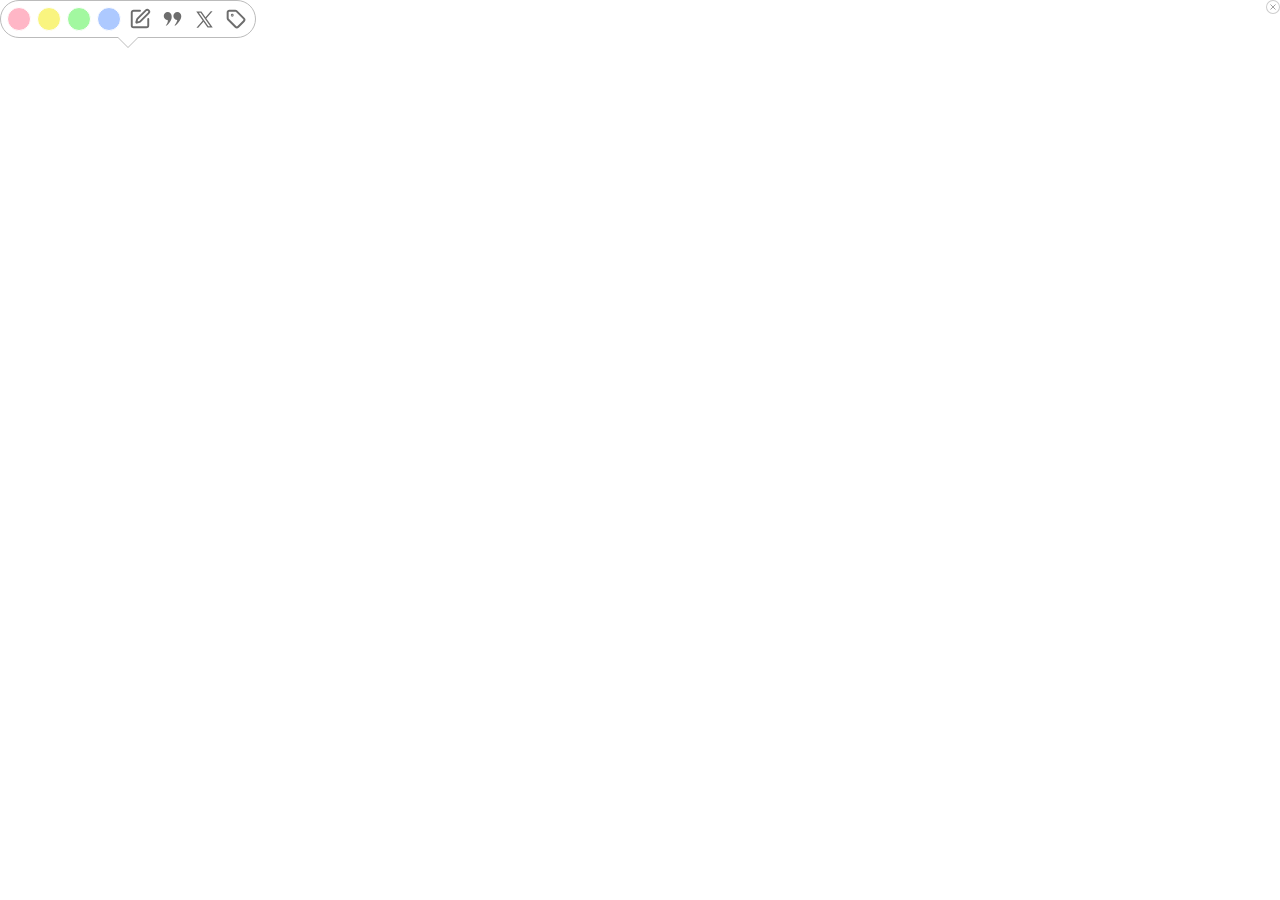
<file: OptiNex_files/saved_resource.html>
<!DOCTYPE html>
<!-- saved from url=(0046)https://optinex-consulting-yct4348.gamma.site/ -->
<html lang="en"><head><meta http-equiv="Content-Type" content="text/html; charset=UTF-8"><link id="tooltip_css" rel="stylesheet" href="chrome-extension://blillmbchncajnhkjfdnincfndboieik/css/tooltip.css"><style>.highlighter--highlighted.highlighter--hovered{filter:brightness(95%);cursor:pointer}.highlighter--highlighted:hover{filter:brightness(95%);cursor:pointer}#glasp-ui-wrapper{position:fixed!important;top:0!important;left:0!important;z-index:99999999999!important;padding:0!important}#glasp-tooltip-iframe{min-width:208px!important;max-width:264px;width:auto!important;height:48px!important;filter:drop-shadow(rgba(0, 0, 0, .15) 0 1px 1px);border-radius:4px!important;background:0 0!important;background-color:transparent!important;border:none!important;z-index:99999999999!important;position:relative!important;display:none;user-select:none}#glasp_tooltip_container{position:relative!important;z-index:10000!important;border:solid 1px #bbb!important;border-radius:30px!important;padding:1px 3px!important;background-color:#fff!important;min-width:164px!important;width:fit-content!important;height:auto!important;user-select:none}#glasp_tooltip_container:after,#glasp_tooltip_container:before{top:100%;left:50%;border:solid transparent;content:" ";height:0;width:0;position:absolute;pointer-events:none}#glasp_tooltip_container:after{border-color:rgba(255,255,255,0);border-top-color:#fff;border-width:10px;margin-left:-10px}#glasp_tooltip_container:before{border-color:rgba(119,119,119,0);border-top-color:#bbb;border-width:11px;margin-left:-11px}.glasp_color_tips{height:24px;padding:5px 0;vertical-align:middle;display:flex!important;justify-content:space-around!important;align-items:center!important}.glasp-color-circle{position:relative;cursor:pointer;vertical-align:middle;border-radius:50%;background-size:contain;background-repeat:no-repeat;background-position:center;line-height:24px;width:24px;height:24px;text-align:center;opacity:1;box-sizing:border-box;margin:0 3px;border:.2px solid #fff}.glasp-color-circle:hover{scale:1.05;z-index:99999999999}.color_circle_highlighted{float:inherit;line-height:24px;width:24px;height:24px}.social_share_btn_wrapper{display:flex!important;justify-content:center!important;align-items:center!important}.social_share_btn{display:flex!important;justify-content:center!important;align-items:center!important}.social_share_btn:hover{cursor:pointer;filter:brightness(95%)}.social_share_btn img{width:24px!important}.tooltip_option{width:24px;height:24px;padding:0 4px;cursor:pointer}.tooltip_option:hover{background-color:#f6f3f4;border-radius:30px}.tooltip_option p{font-size:19px;width:24px;line-height:26px;text-align:center!important}.tooltip_option p:hover{font-size:20px!important}.tooltip_option img{width:24px}.tooltip_option img:hover{width:25px!important}#tooltip_copy_highlight{display:none}</style></head><body style="margin:0;overflow:hidden;position:relative!important"><div id="glasp_tooltip_container" style="position:relative!important;z-index:10000!important;border:solid 1px #bbb!important;border-radius:30px!important;padding:1px 3px!important;background-color:#fff!important;min-width:164px!important;width:fit-content!important;height:auto!important;user-select:none"><div class="glasp_color_tips" id="glasp_color_tips" style="height:24px;padding:5px 0;vertical-align:middle;display:flex!important;justify-content:space-around!important;align-items:center!important"><div class="glasp-color-circle highlighter-pink tooltip_highlight_btn" colorid="#FFB6C6" data-color-id="#FFB6C6" style="background-color:#ffb6c6;position:relative;cursor:pointer;vertical-align:middle;border-radius:50%;background-size:contain;background-repeat:no-repeat;background-position:center;line-height:24px;width:24px;height:24px;text-align:center;opacity:1;box-sizing:border-box;margin:0 3px" title="Pink"><svg id="FFB6C6" data-color-id="#FFB6C6" class="color_circle_highlighted tooltip_highlight_delete_btn" width="24" height="24" style="display:none;float:inherit;line-height:24px;width:24px;height:24px" viewBox="0 0 26 26" fill="none" xmlns="http://www.w3.org/2000/svg"><circle cx="13" cy="13" r="12.35" stroke="#333333" stroke-opacity="0.6" stroke-width="0.7"></circle><path d="M13 13L7.54541 18.4546M13 13L7.54541 7.54547M13 13L18.4545 7.54547M13 13L18.4545 18.4546" stroke="#333333" stroke-opacity="0.6"></path></svg></div><div class="glasp-color-circle highlighter-yellow tooltip_highlight_btn" colorid="#F9F47F" data-color-id="#F9F47F" style="background-color:#f9f47f;position:relative;cursor:pointer;vertical-align:middle;border-radius:50%;background-size:contain;background-repeat:no-repeat;background-position:center;line-height:24px;width:24px;height:24px;text-align:center;opacity:1;box-sizing:border-box;margin:0 3px" title="Yellow"><svg id="F9F47F" data-color-id="#F9F47F" class="color_circle_highlighted tooltip_highlight_delete_btn" width="24" height="24" style="display:none;float:inherit;line-height:24px;width:24px;height:24px" viewBox="0 0 26 26" fill="none" xmlns="http://www.w3.org/2000/svg"><circle cx="13" cy="13" r="12.35" stroke="#333333" stroke-opacity="0.6" stroke-width="0.7"></circle><path d="M13 13L7.54541 18.4546M13 13L7.54541 7.54547M13 13L18.4545 7.54547M13 13L18.4545 18.4546" stroke="#333333" stroke-opacity="0.6"></path></svg></div><div class="glasp-color-circle highlighter-green tooltip_highlight_btn" colorid="#A2F8A0" data-color-id="#A2F8A0" style="background-color:#a2f8a0;position:relative;cursor:pointer;vertical-align:middle;border-radius:50%;background-size:contain;background-repeat:no-repeat;background-position:center;line-height:24px;width:24px;height:24px;text-align:center;opacity:1;box-sizing:border-box;margin:0 3px" title="Green"><svg id="A2F8A0" data-color-id="#A2F8A0" class="color_circle_highlighted tooltip_highlight_delete_btn" width="24" height="24" style="display:none;float:inherit;line-height:24px;width:24px;height:24px" viewBox="0 0 26 26" fill="none" xmlns="http://www.w3.org/2000/svg"><circle cx="13" cy="13" r="12.35" stroke="#333333" stroke-opacity="0.6" stroke-width="0.7"></circle><path d="M13 13L7.54541 18.4546M13 13L7.54541 7.54547M13 13L18.4545 7.54547M13 13L18.4545 18.4546" stroke="#333333" stroke-opacity="0.6"></path></svg></div><div class="glasp-color-circle highlighter-blue tooltip_highlight_btn" colorid="#ADC9FF" data-color-id="#ADC9FF" style="background-color:#adc9ff;position:relative;cursor:pointer;vertical-align:middle;border-radius:50%;background-size:contain;background-repeat:no-repeat;background-position:center;line-height:24px;width:24px;height:24px;text-align:center;opacity:1;box-sizing:border-box;margin:0 3px" title="Blue"><svg id="ADC9FF" data-color-id="#ADC9FF" class="color_circle_highlighted tooltip_highlight_delete_btn" width="24" height="24" style="display:none;float:inherit;line-height:24px;width:24px;height:24px" viewBox="0 0 26 26" fill="none" xmlns="http://www.w3.org/2000/svg"><circle cx="13" cy="13" r="12.35" stroke="#333333" stroke-opacity="0.6" stroke-width="0.7"></circle><path d="M13 13L7.54541 18.4546M13 13L7.54541 7.54547M13 13L18.4545 7.54547M13 13L18.4545 18.4546" stroke="#333333" stroke-opacity="0.6"></path></svg></div><div class="tooltip_option" id="tooltip_add_note" title="Add a Note" style="width:24px;height:24px;padding:4px;cursor:pointer;display:flex;justify-content:center;align-items:center"><svg xmlns="http://www.w3.org/2000/svg" width="22" height="22" viewBox="0 0 24 24" fill="none" style="height:inherit;margin:auto" stroke="#6D6D6D" stroke-width="2.1" stroke-linecap="round" stroke-linejoin="round" class="lucide lucide-square-pen"><path d="M12 3H5a2 2 0 0 0-2 2v14a2 2 0 0 0 2 2h14a2 2 0 0 0 2-2v-7"></path><path d="M18.375 2.625a1 1 0 0 1 3 3l-9.013 9.014a2 2 0 0 1-.853.505l-2.873.84a.5.5 0 0 1-.62-.62l.84-2.873a2 2 0 0 1 .506-.852z"></path></svg></div><div class="tooltip_option" id="tooltip_create_quoteshot" title="Create a Quoteshot" style="width:24px;height:24px;padding:4px;cursor:pointer;display:flex;justify-content:center;align-items:center"><svg width="21" height="21" style="height:inherit;margin:auto" viewBox="0 0 24 24" fill="none" xmlns="http://www.w3.org/2000/svg"><path d="M11 8.5C11 9.74423 12 13.5 5.5 19.5C4.5 19.5 5 19.5 4.5 19.5C3.43156 19.5 7.5 17 6.5 13C4.01472 13 2 10.9853 2 8.5C2 6.01472 4.01472 4 6.5 4C8.98528 4 11 6.01472 11 8.5Z" fill="#6D6D6D"></path><path d="M22 8.5C22 9.74423 22 13.5 15.5 19.5C14.5 19.5 15 19.5 14.5 19.5C13.4316 19.5 16.5 17.5 17.5 13C15.0147 13 13 10.9853 13 8.5C13 6.01472 15.0147 4 17.5 4C19.9853 4 22 6.01472 22 8.5Z" fill="#6D6D6D"></path></svg></div><div class="tooltip_option" id="twitter_share" title="Share on X" style="width:24px;height:24px;padding:4px;cursor:pointer;display:flex;justify-content:center;align-items:center"><svg width="19" height="19" viewBox="0 0 22 22" fill="none" xmlns="http://www.w3.org/2000/svg"><path d="M3.5 20L19 2H18.5L3 20H3.5Z" stroke="#6D6D6D" stroke-width="1.2"></path><path d="M7 2.5H3L15 19.5H19L7 2.5Z" fill="white" stroke="#6D6D6D" stroke-width="1.6"></path></svg></div><div class="tooltip_option" id="tooltip_add_tag" title="Add a Tag" style="width:24px;height:24px;padding:4px;cursor:pointer;display:flex;justify-content:center;align-items:center"><svg xmlns="http://www.w3.org/2000/svg" width="20" height="20" viewBox="0 0 24 24" fill="none" stroke="#6D6D6D" stroke-width="2.4" stroke-linecap="round" stroke-linejoin="round" class="lucide lucide-tag"><path d="M12.586 2.586A2 2 0 0 0 11.172 2H4a2 2 0 0 0-2 2v7.172a2 2 0 0 0 .586 1.414l8.704 8.704a2.426 2.426 0 0 0 3.42 0l6.58-6.58a2.426 2.426 0 0 0 0-3.42z"></path><circle cx="7.5" cy="7.5" r=".5" fill="#6D6D6D"></circle></svg></div></div></div><p style="position:fixed;float:right;top:0;right:0;z-index:1000000;cursor:pointer;height:12px;width:12px;user-select:none;margin-block-start:0;margin-block-end:0;display:flex;justify-content:center;align-items:center;background-color:#fff;border-radius:30px;border:.7px solid rgba(0,0,0,.2)" id="tooltip_close_btn"><svg width="6" height="6" viewBox="0 0 24 24" fill="none" xmlns="http://www.w3.org/2000/svg"><path d="M3 3L21 21M3 21L21 3" stroke="#828282" stroke-width="3" stroke-linecap="round"></path></svg></p></body></html>
</file>
<file: main.css>
.ff0{font-family:sans-serif;visibility:hidden;}
@font-face{font-family:ff1;src:url(f1.woff)format("woff");}.ff1{font-family:ff1;line-height:0.904297;font-style:normal;font-weight:normal;visibility:visible;}
@font-face{font-family:ff2;src:url(f2.woff)format("woff");}.ff2{font-family:ff2;line-height:0.968750;font-style:normal;font-weight:normal;visibility:visible;}
@font-face{font-family:ff3;src:url(f3.woff)format("woff");}.ff3{font-family:ff3;line-height:0.973633;font-style:normal;font-weight:normal;visibility:visible;}
@font-face{font-family:ff4;src:url(f4.woff)format("woff");}.ff4{font-family:ff4;line-height:0.981445;font-style:normal;font-weight:normal;visibility:visible;}
.m1{transform:matrix(0.236033,0.000000,-0.082391,0.236033,0,0);-ms-transform:matrix(0.236033,0.000000,-0.082391,0.236033,0,0);-webkit-transform:matrix(0.236033,0.000000,-0.082391,0.236033,0,0);}
.m0{transform:matrix(0.250000,0.000000,0.000000,0.250000,0,0);-ms-transform:matrix(0.250000,0.000000,0.000000,0.250000,0,0);-webkit-transform:matrix(0.250000,0.000000,0.000000,0.250000,0,0);}
.v0{vertical-align:0.000000px;}
.ls0{letter-spacing:0.000000px;}
.sc_{text-shadow:none;}
.sc1{text-shadow:-0.015em 0 rgb(76,76,77),0 0.015em rgb(76,76,77),0.015em 0 rgb(76,76,77),0 -0.015em  rgb(76,76,77);}
.sc0{text-shadow:-0.015em 0 transparent,0 0.015em transparent,0.015em 0 transparent,0 -0.015em  transparent;}
@media screen and (-webkit-min-device-pixel-ratio:0){
.sc_{-webkit-text-stroke:0px transparent;}
.sc1{-webkit-text-stroke:0.015em rgb(76,76,77);text-shadow:none;}
.sc0{-webkit-text-stroke:0.015em transparent;text-shadow:none;}
}
.ws0{word-spacing:0.000000px;}
._4{margin-left:-12.638000px;}
._5{margin-left:-11.500000px;}
._7{margin-left:-6.106000px;}
._6{margin-left:-4.952000px;}
._3{margin-left:-3.276000px;}
._1{margin-left:-2.108000px;}
._0{margin-left:-1.032000px;}
._2{width:1.632000px;}
.fc1{color:rgb(76,76,77);}
.fc0{color:rgb(21,45,71);}
.fsc{font-size:58.000000px;}
.fs8{font-size:60.000000px;}
.fsf{font-size:64.000000px;}
.fs2{font-size:68.000000px;}
.fs4{font-size:70.000000px;}
.fsb{font-size:72.000000px;}
.fs1{font-size:72.023748px;}
.fs7{font-size:76.000000px;}
.fse{font-size:80.000000px;}
.fs10{font-size:86.000000px;}
.fs5{font-size:88.000000px;}
.fsa{font-size:146.000000px;}
.fs6{font-size:152.000000px;}
.fsd{font-size:162.000000px;}
.fs0{font-size:172.000000px;}
.fs3{font-size:178.000000px;}
.fs9{font-size:234.000000px;}
.y0{bottom:0.000000px;}
.y6d{bottom:40.663742px;}
.y7a{bottom:46.077492px;}
.y18{bottom:64.543251px;}
.y6c{bottom:66.163742px;}
.y31{bottom:68.962494px;}
.y4e{bottom:73.332840px;}
.yb{bottom:73.492142px;}
.y79{bottom:73.577490px;}
.y17{bottom:88.543249px;}
.y6b{bottom:91.663742px;}
.y75{bottom:91.663773px;}
.y30{bottom:92.462494px;}
.y3c{bottom:97.895340px;}
.y4d{bottom:101.832840px;}
.ya{bottom:101.992142px;}
.y78{bottom:108.925920px;}
.y2f{bottom:115.962494px;}
.y6a{bottom:117.163742px;}
.y74{bottom:117.163773px;}
.y16{bottom:119.624357px;}
.y3b{bottom:126.395340px;}
.y4c{bottom:130.332840px;}
.y9{bottom:130.492142px;}
.y36{bottom:139.135971px;}
.y2e{bottom:139.462494px;}
.y51{bottom:139.614059px;}
.y69{bottom:142.663742px;}
.y73{bottom:142.663773px;}
.y3a{bottom:154.895340px;}
.y2d{bottom:162.962494px;}
.y4b{bottom:167.097595px;}
.y8{bottom:167.256989px;}
.y35{bottom:167.635971px;}
.y50{bottom:168.114059px;}
.y68{bottom:168.163742px;}
.y72{bottom:168.163773px;}
.y5b{bottom:174.535965px;}
.y56{bottom:176.242172px;}
.y1e{bottom:179.373428px;}
.y39{bottom:183.395340px;}
.y15{bottom:191.846413px;}
.y2c{bottom:193.087021px;}
.y67{bottom:193.663742px;}
.y71{bottom:193.663773px;}
.y34{bottom:196.135971px;}
.y60{bottom:201.320358px;}
.y5a{bottom:203.035965px;}
.y55{bottom:204.742172px;}
.y4f{bottom:204.878876px;}
.y1d{bottom:207.873428px;}
.y14{bottom:215.846411px;}
.y66{bottom:219.163742px;}
.y70{bottom:219.163773px;}
.y38{bottom:220.160126px;}
.y4a{bottom:224.457840px;}
.y5f{bottom:229.820358px;}
.y59{bottom:231.535965px;}
.y33{bottom:232.900757px;}
.y54{bottom:233.242172px;}
.y1c{bottom:236.373428px;}
.y65{bottom:244.663742px;}
.y6f{bottom:244.663773px;}
.y13{bottom:246.927458px;}
.y49{bottom:252.957840px;}
.y5e{bottom:258.320358px;}
.y58{bottom:260.035965px;}
.y53{bottom:270.006989px;}
.y64{bottom:270.163744px;}
.y6e{bottom:270.163774px;}
.y1b{bottom:273.138245px;}
.y48{bottom:281.457840px;}
.y5d{bottom:286.820358px;}
.y57{bottom:296.800751px;}
.y26{bottom:300.303101px;}
.y63{bottom:303.667450px;}
.y47{bottom:318.222565px;}
.y12{bottom:319.149544px;}
.y5c{bottom:323.585083px;}
.y42{bottom:323.589096px;}
.y25{bottom:323.803101px;}
.y2b{bottom:323.803116px;}
.y62{bottom:328.667452px;}
.y1a{bottom:329.374897px;}
.y11{bottom:343.149542px;}
.y24{bottom:347.303101px;}
.y2a{bottom:347.303116px;}
.y41{bottom:352.089096px;}
.y23{bottom:370.803101px;}
.y29{bottom:370.803116px;}
.y10{bottom:374.230558px;}
.y46{bottom:375.582809px;}
.y40{bottom:380.589096px;}
.y22{bottom:394.303101px;}
.y28{bottom:394.303116px;}
.y45{bottom:404.082809px;}
.y3f{bottom:409.089096px;}
.y21{bottom:417.803101px;}
.y27{bottom:417.803116px;}
.y4{bottom:425.380653px;}
.y19{bottom:432.248089px;}
.y44{bottom:432.582809px;}
.y52{bottom:437.169994px;}
.y7{bottom:442.548477px;}
.y3e{bottom:445.853821px;}
.yf{bottom:446.452705px;}
.y20{bottom:447.927658px;}
.y3{bottom:452.880651px;}
.y43{bottom:469.347610px;}
.ye{bottom:470.452703px;}
.y6{bottom:471.048477px;}
.y32{bottom:472.494946px;}
.y77{bottom:491.786871px;}
.y2{bottom:500.233801px;}
.yd{bottom:501.533682px;}
.y37{bottom:513.801243px;}
.y5{bottom:538.138721px;}
.y3d{bottom:538.288723px;}
.y1f{bottom:549.289650px;}
.y1{bottom:556.654957px;}
.y76{bottom:556.739368px;}
.y61{bottom:562.618961px;}
.yc{bottom:567.814041px;}
.hd{height:44.094727px;}
.h9{height:45.615234px;}
.h10{height:48.656250px;}
.hc{height:49.078125px;}
.h3{height:51.697266px;}
.h8{height:51.804688px;}
.h5{height:53.217773px;}
.hf{height:54.531250px;}
.h2{height:54.756336px;}
.h11{height:58.621094px;}
.h6{height:59.984375px;}
.hb{height:99.519531px;}
.h7{height:103.609375px;}
.he{height:110.425781px;}
.h1{height:117.242188px;}
.h4{height:121.332031px;}
.ha{height:159.503906px;}
.h0{height:648.000000px;}
.w0{width:1152.000000px;}
.x0{left:0.000000px;}
.x5{left:53.287476px;}
.x26{left:56.821899px;}
.x2a{left:60.712524px;}
.x2{left:62.503159px;}
.x23{left:64.574127px;}
.x6{left:68.512520px;}
.x9{left:71.494965px;}
.x1c{left:75.911774px;}
.xa{left:78.071869px;}
.x1d{left:92.284576px;}
.x22{left:95.396881px;}
.x8{left:153.124390px;}
.x21{left:161.684006px;}
.x7{left:172.978729px;}
.xb{left:204.239105px;}
.x1b{left:240.068771px;}
.x1e{left:307.146881px;}
.x27{left:321.478119px;}
.x18{left:324.825073px;}
.x3{left:412.275024px;}
.x24{left:413.756226px;}
.xe{left:418.031662px;}
.xf{left:438.332321px;}
.xd{left:482.263870px;}
.x15{left:483.656250px;}
.x1{left:492.815552px;}
.xc{left:530.235031px;}
.x10{left:542.120285px;}
.x28{left:586.143799px;}
.x19{left:587.156250px;}
.x16{left:695.362549px;}
.x1f{left:755.718750px;}
.x4{left:762.046875px;}
.x25{left:765.018738px;}
.x20{left:791.437500px;}
.x13{left:797.521179px;}
.x14{left:801.371155px;}
.x12{left:822.040482px;}
.x1a{left:849.487488px;}
.x29{left:850.799927px;}
.x11{left:878.664978px;}
.x17{left:907.078125px;}
@media print{
.v0{vertical-align:0.000000pt;}
.ls0{letter-spacing:0.000000pt;}
.ws0{word-spacing:0.000000pt;}
._4{margin-left:-16.850667pt;}
._5{margin-left:-15.333333pt;}
._7{margin-left:-8.141333pt;}
._6{margin-left:-6.602667pt;}
._3{margin-left:-4.368000pt;}
._1{margin-left:-2.810667pt;}
._0{margin-left:-1.376000pt;}
._2{width:2.176000pt;}
.fsc{font-size:77.333333pt;}
.fs8{font-size:80.000000pt;}
.fsf{font-size:85.333333pt;}
.fs2{font-size:90.666667pt;}
.fs4{font-size:93.333333pt;}
.fsb{font-size:96.000000pt;}
.fs1{font-size:96.031665pt;}
.fs7{font-size:101.333333pt;}
.fse{font-size:106.666667pt;}
.fs10{font-size:114.666667pt;}
.fs5{font-size:117.333333pt;}
.fsa{font-size:194.666667pt;}
.fs6{font-size:202.666667pt;}
.fsd{font-size:216.000000pt;}
.fs0{font-size:229.333333pt;}
.fs3{font-size:237.333333pt;}
.fs9{font-size:312.000000pt;}
.y0{bottom:0.000000pt;}
.y6d{bottom:54.218323pt;}
.y7a{bottom:61.436656pt;}
.y18{bottom:86.057668pt;}
.y6c{bottom:88.218323pt;}
.y31{bottom:91.949992pt;}
.y4e{bottom:97.777120pt;}
.yb{bottom:97.989522pt;}
.y79{bottom:98.103320pt;}
.y17{bottom:118.057666pt;}
.y6b{bottom:122.218323pt;}
.y75{bottom:122.218363pt;}
.y30{bottom:123.283325pt;}
.y3c{bottom:130.527120pt;}
.y4d{bottom:135.777120pt;}
.ya{bottom:135.989522pt;}
.y78{bottom:145.234561pt;}
.y2f{bottom:154.616659pt;}
.y6a{bottom:156.218323pt;}
.y74{bottom:156.218363pt;}
.y16{bottom:159.499143pt;}
.y3b{bottom:168.527120pt;}
.y4c{bottom:173.777120pt;}
.y9{bottom:173.989522pt;}
.y36{bottom:185.514628pt;}
.y2e{bottom:185.949992pt;}
.y51{bottom:186.152079pt;}
.y69{bottom:190.218323pt;}
.y73{bottom:190.218363pt;}
.y3a{bottom:206.527120pt;}
.y2d{bottom:217.283325pt;}
.y4b{bottom:222.796794pt;}
.y8{bottom:223.009318pt;}
.y35{bottom:223.514628pt;}
.y50{bottom:224.152079pt;}
.y68{bottom:224.218323pt;}
.y72{bottom:224.218363pt;}
.y5b{bottom:232.714620pt;}
.y56{bottom:234.989563pt;}
.y1e{bottom:239.164571pt;}
.y39{bottom:244.527120pt;}
.y15{bottom:255.795217pt;}
.y2c{bottom:257.449361pt;}
.y67{bottom:258.218323pt;}
.y71{bottom:258.218363pt;}
.y34{bottom:261.514628pt;}
.y60{bottom:268.427144pt;}
.y5a{bottom:270.714620pt;}
.y55{bottom:272.989563pt;}
.y4f{bottom:273.171834pt;}
.y1d{bottom:277.164571pt;}
.y14{bottom:287.795214pt;}
.y66{bottom:292.218323pt;}
.y70{bottom:292.218363pt;}
.y38{bottom:293.546834pt;}
.y4a{bottom:299.277120pt;}
.y5f{bottom:306.427144pt;}
.y59{bottom:308.714620pt;}
.y33{bottom:310.534342pt;}
.y54{bottom:310.989563pt;}
.y1c{bottom:315.164571pt;}
.y65{bottom:326.218323pt;}
.y6f{bottom:326.218363pt;}
.y13{bottom:329.236610pt;}
.y49{bottom:337.277120pt;}
.y5e{bottom:344.427144pt;}
.y58{bottom:346.714620pt;}
.y53{bottom:360.009318pt;}
.y64{bottom:360.218325pt;}
.y6e{bottom:360.218366pt;}
.y1b{bottom:364.184326pt;}
.y48{bottom:375.277120pt;}
.y5d{bottom:382.427144pt;}
.y57{bottom:395.734334pt;}
.y26{bottom:400.404134pt;}
.y63{bottom:404.889933pt;}
.y47{bottom:424.296753pt;}
.y12{bottom:425.532725pt;}
.y5c{bottom:431.446777pt;}
.y42{bottom:431.452128pt;}
.y25{bottom:431.737467pt;}
.y2b{bottom:431.737488pt;}
.y62{bottom:438.223269pt;}
.y1a{bottom:439.166529pt;}
.y11{bottom:457.532722pt;}
.y24{bottom:463.070801pt;}
.y2a{bottom:463.070821pt;}
.y41{bottom:469.452128pt;}
.y23{bottom:494.404134pt;}
.y29{bottom:494.404154pt;}
.y10{bottom:498.974078pt;}
.y46{bottom:500.777079pt;}
.y40{bottom:507.452128pt;}
.y22{bottom:525.737467pt;}
.y28{bottom:525.737488pt;}
.y45{bottom:538.777079pt;}
.y3f{bottom:545.452128pt;}
.y21{bottom:557.070801pt;}
.y27{bottom:557.070821pt;}
.y4{bottom:567.174205pt;}
.y19{bottom:576.330785pt;}
.y44{bottom:576.777079pt;}
.y52{bottom:582.893326pt;}
.y7{bottom:590.064636pt;}
.y3e{bottom:594.471761pt;}
.yf{bottom:595.270274pt;}
.y20{bottom:597.236877pt;}
.y3{bottom:603.840869pt;}
.y43{bottom:625.796814pt;}
.ye{bottom:627.270271pt;}
.y6{bottom:628.064636pt;}
.y32{bottom:629.993261pt;}
.y77{bottom:655.715828pt;}
.y2{bottom:666.978401pt;}
.yd{bottom:668.711576pt;}
.y37{bottom:685.068324pt;}
.y5{bottom:717.518295pt;}
.y3d{bottom:717.718297pt;}
.y1f{bottom:732.386200pt;}
.y1{bottom:742.206609pt;}
.y76{bottom:742.319158pt;}
.y61{bottom:750.158615pt;}
.yc{bottom:757.085388pt;}
.hd{height:58.792969pt;}
.h9{height:60.820312pt;}
.h10{height:64.875000pt;}
.hc{height:65.437500pt;}
.h3{height:68.929688pt;}
.h8{height:69.072917pt;}
.h5{height:70.957031pt;}
.hf{height:72.708333pt;}
.h2{height:73.008448pt;}
.h11{height:78.161458pt;}
.h6{height:79.979167pt;}
.hb{height:132.692708pt;}
.h7{height:138.145833pt;}
.he{height:147.234375pt;}
.h1{height:156.322917pt;}
.h4{height:161.776042pt;}
.ha{height:212.671875pt;}
.h0{height:864.000000pt;}
.w0{width:1536.000000pt;}
.x0{left:0.000000pt;}
.x5{left:71.049967pt;}
.x26{left:75.762533pt;}
.x2a{left:80.950033pt;}
.x2{left:83.337545pt;}
.x23{left:86.098836pt;}
.x6{left:91.350026pt;}
.x9{left:95.326619pt;}
.x1c{left:101.215698pt;}
.xa{left:104.095825pt;}
.x1d{left:123.046102pt;}
.x22{left:127.195841pt;}
.x8{left:204.165853pt;}
.x21{left:215.578674pt;}
.x7{left:230.638306pt;}
.xb{left:272.318807pt;}
.x1b{left:320.091695pt;}
.x1e{left:409.529175pt;}
.x27{left:428.637492pt;}
.x18{left:433.100098pt;}
.x3{left:549.700033pt;}
.x24{left:551.674967pt;}
.xe{left:557.375549pt;}
.xf{left:584.443095pt;}
.xd{left:643.018494pt;}
.x15{left:644.875000pt;}
.x1{left:657.087402pt;}
.xc{left:706.980042pt;}
.x10{left:722.827047pt;}
.x28{left:781.525065pt;}
.x19{left:782.875000pt;}
.x16{left:927.150065pt;}
.x1f{left:1007.625000pt;}
.x4{left:1016.062500pt;}
.x25{left:1020.024984pt;}
.x20{left:1055.250000pt;}
.x13{left:1063.361572pt;}
.x14{left:1068.494873pt;}
.x12{left:1096.053975pt;}
.x1a{left:1132.649984pt;}
.x29{left:1134.399902pt;}
.x11{left:1171.553304pt;}
.x17{left:1209.437500pt;}
}
</file>
<file: base.min.css>
/*! 
 * Base CSS
 * Copyright 2012,2013 Lu Wang <coolwanglu@gmail.com> 
 * https://github.com/coolwanglu/pdf2htmlEX/blob/master/share/LICENSE
 */#sidebar{position:absolute;top:0;left:0;bottom:0;width:250px;padding:0;margin:0;overflow:auto}#page-container{position:absolute;top:0;left:0;margin:0;padding:0;border:0}@media screen{#sidebar.opened+#page-container{left:250px}#page-container{bottom:0;right:0;overflow:auto}.loading-indicator{display:none}.loading-indicator.active{display:block;position:absolute;width:64px;height:64px;top:50%;left:50%;margin-top:-32px;margin-left:-32px}.loading-indicator img{position:absolute;top:0;left:0;bottom:0;right:0}}@media print{@page{margin:0}html{margin:0}body{margin:0;-webkit-print-color-adjust:exact}#sidebar{display:none}#page-container{width:auto;height:auto;overflow:visible;background-color:transparent}.d{display:none}}.pf{position:relative;background-color:white;overflow:hidden;margin:0;border:0}.pc{position:absolute;border:0;padding:0;margin:0;top:0;left:0;width:100%;height:100%;overflow:hidden;display:block;transform-origin:0 0;-ms-transform-origin:0 0;-webkit-transform-origin:0 0}.pc.opened{display:block}.bf{position:absolute;border:0;margin:0;top:0;bottom:0;width:100%;height:100%;-ms-user-select:none;-moz-user-select:none;-webkit-user-select:none;user-select:none}.bi{position:absolute;border:0;margin:0;-ms-user-select:none;-moz-user-select:none;-webkit-user-select:none;user-select:none}@media print{.pf{margin:0;box-shadow:none;page-break-after:always;page-break-inside:avoid}@-moz-document url-prefix(){.pf{overflow:visible;border:1px solid #fff}.pc{overflow:visible}}}.c{position:absolute;border:0;padding:0;margin:0;overflow:hidden;display:block}.t{position:absolute;white-space:pre;font-size:1px;transform-origin:0 100%;-ms-transform-origin:0 100%;-webkit-transform-origin:0 100%;unicode-bidi:bidi-override;-moz-font-feature-settings:"liga" 0}.t:after{content:''}.t:before{content:'';display:inline-block}.t span{position:relative;unicode-bidi:bidi-override}._{display:inline-block;color:transparent;z-index:-1}::selection{background:rgba(127,255,255,0.4)}::-moz-selection{background:rgba(127,255,255,0.4)}.pi{display:none}.d{position:absolute;transform-origin:0 100%;-ms-transform-origin:0 100%;-webkit-transform-origin:0 100%}.it{border:0;background-color:rgba(255,255,255,0.0)}.ir:hover{cursor:pointer}
</file>
<file: fancy.min.css>
/*! 
 * Fancy styles
 * Copyright 2012,2013 Lu Wang <coolwanglu@gmail.com> 
 * https://github.com/coolwanglu/pdf2htmlEX/blob/master/share/LICENSE
 */@keyframes fadein{from{opacity:0}to{opacity:1}}@-webkit-keyframes fadein{from{opacity:0}to{opacity:1}}@keyframes swing{0{transform:rotate(0)}10%{transform:rotate(0)}90%{transform:rotate(720deg)}100%{transform:rotate(720deg)}}@-webkit-keyframes swing{0{-webkit-transform:rotate(0)}10%{-webkit-transform:rotate(0)}90%{-webkit-transform:rotate(720deg)}100%{-webkit-transform:rotate(720deg)}}@media screen{#sidebar{background-color:#2f3236;background-image:url("[data-uri]")}#outline{font-family:Georgia,Times,"Times New Roman",serif;font-size:13px;margin:2em 1em}#outline ul{padding:0}#outline li{list-style-type:none;margin:1em 0}#outline li>ul{margin-left:1em}#outline a,#outline a:visited,#outline a:hover,#outline a:active{line-height:1.2;color:#e8e8e8;text-overflow:ellipsis;white-space:nowrap;text-decoration:none;display:block;overflow:hidden;outline:0}#outline a:hover{color:#0cf}#page-container{background-color:#9e9e9e;background-image:url("[data-uri]");-webkit-transition:left 500ms;transition:left 500ms}.pf{margin:13px auto;box-shadow:1px 1px 3px 1px #333;border-collapse:separate}.pc.opened{-webkit-animation:fadein 100ms;animation:fadein 100ms}.loading-indicator.active{-webkit-animation:swing 1.5s ease-in-out .01s infinite alternate none;animation:swing 1.5s ease-in-out .01s infinite alternate none}.checked{background:no-repeat url([data-uri])}}
</file>
